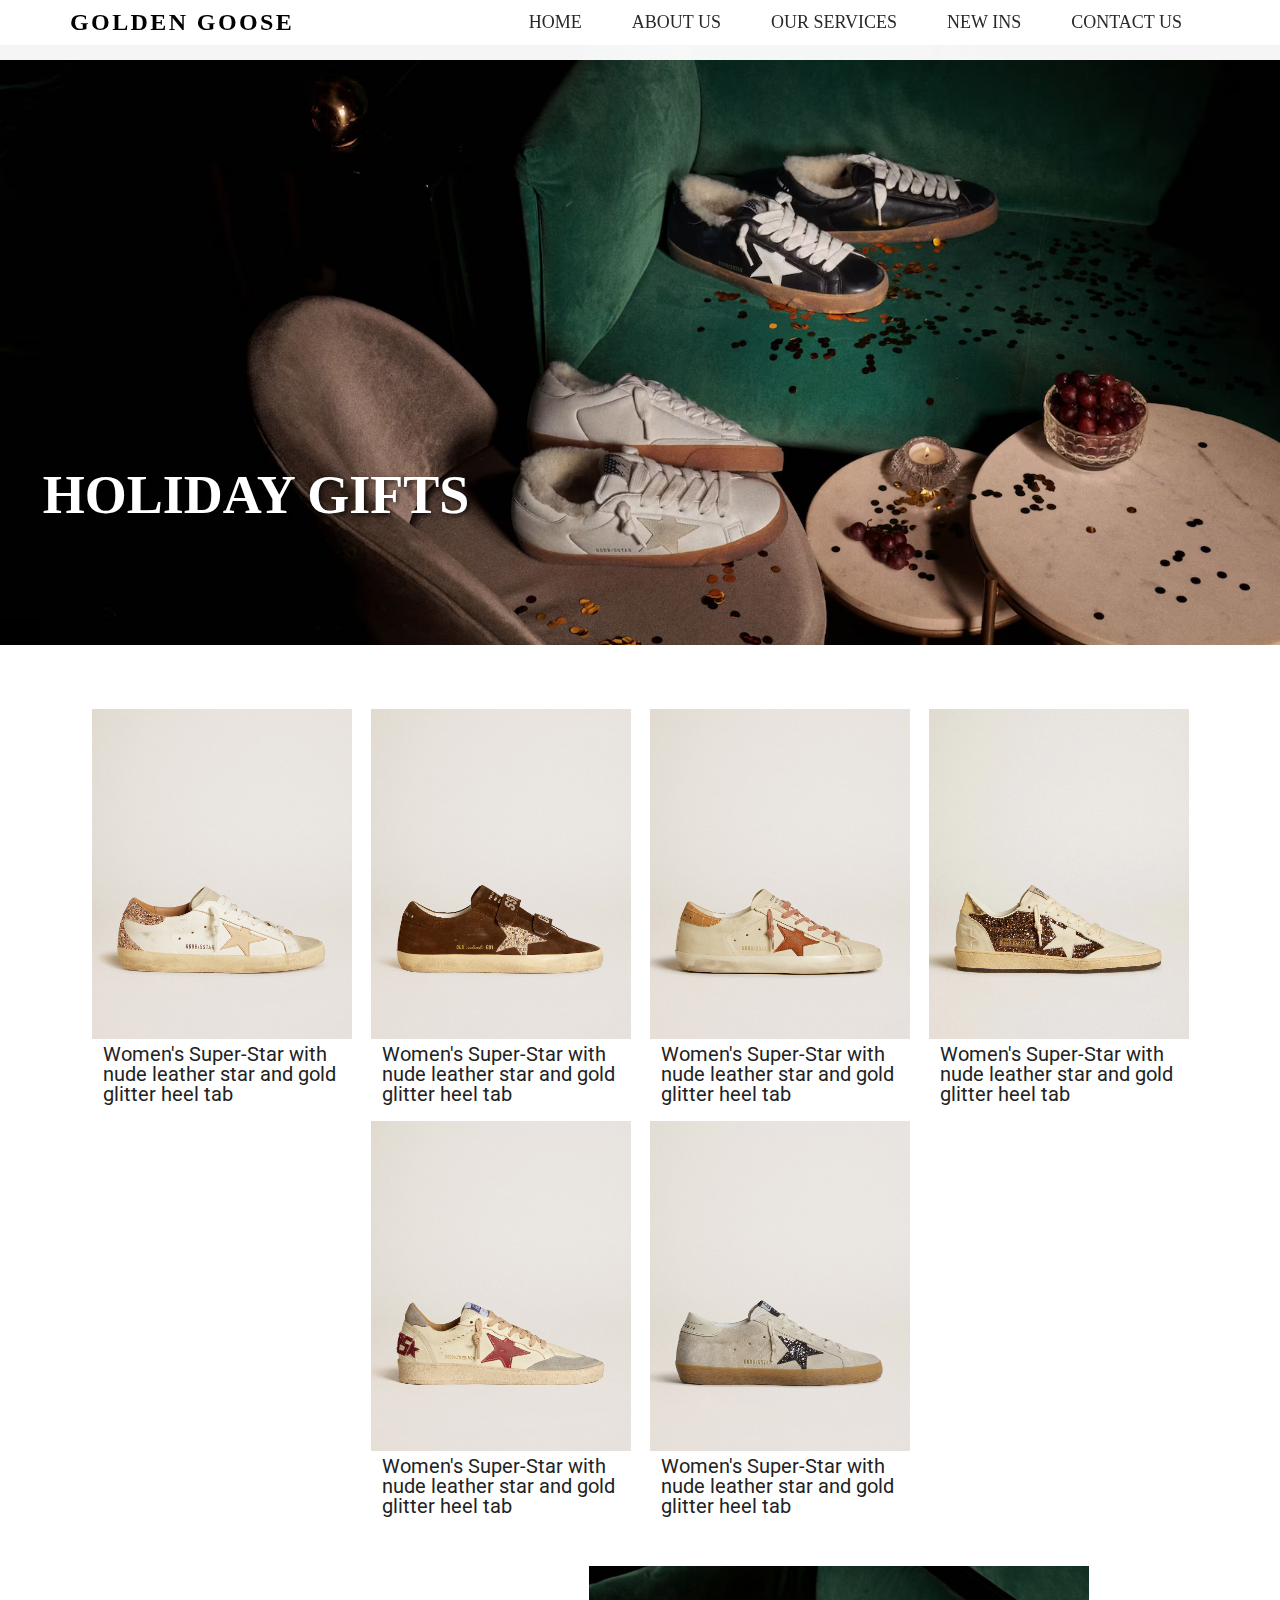
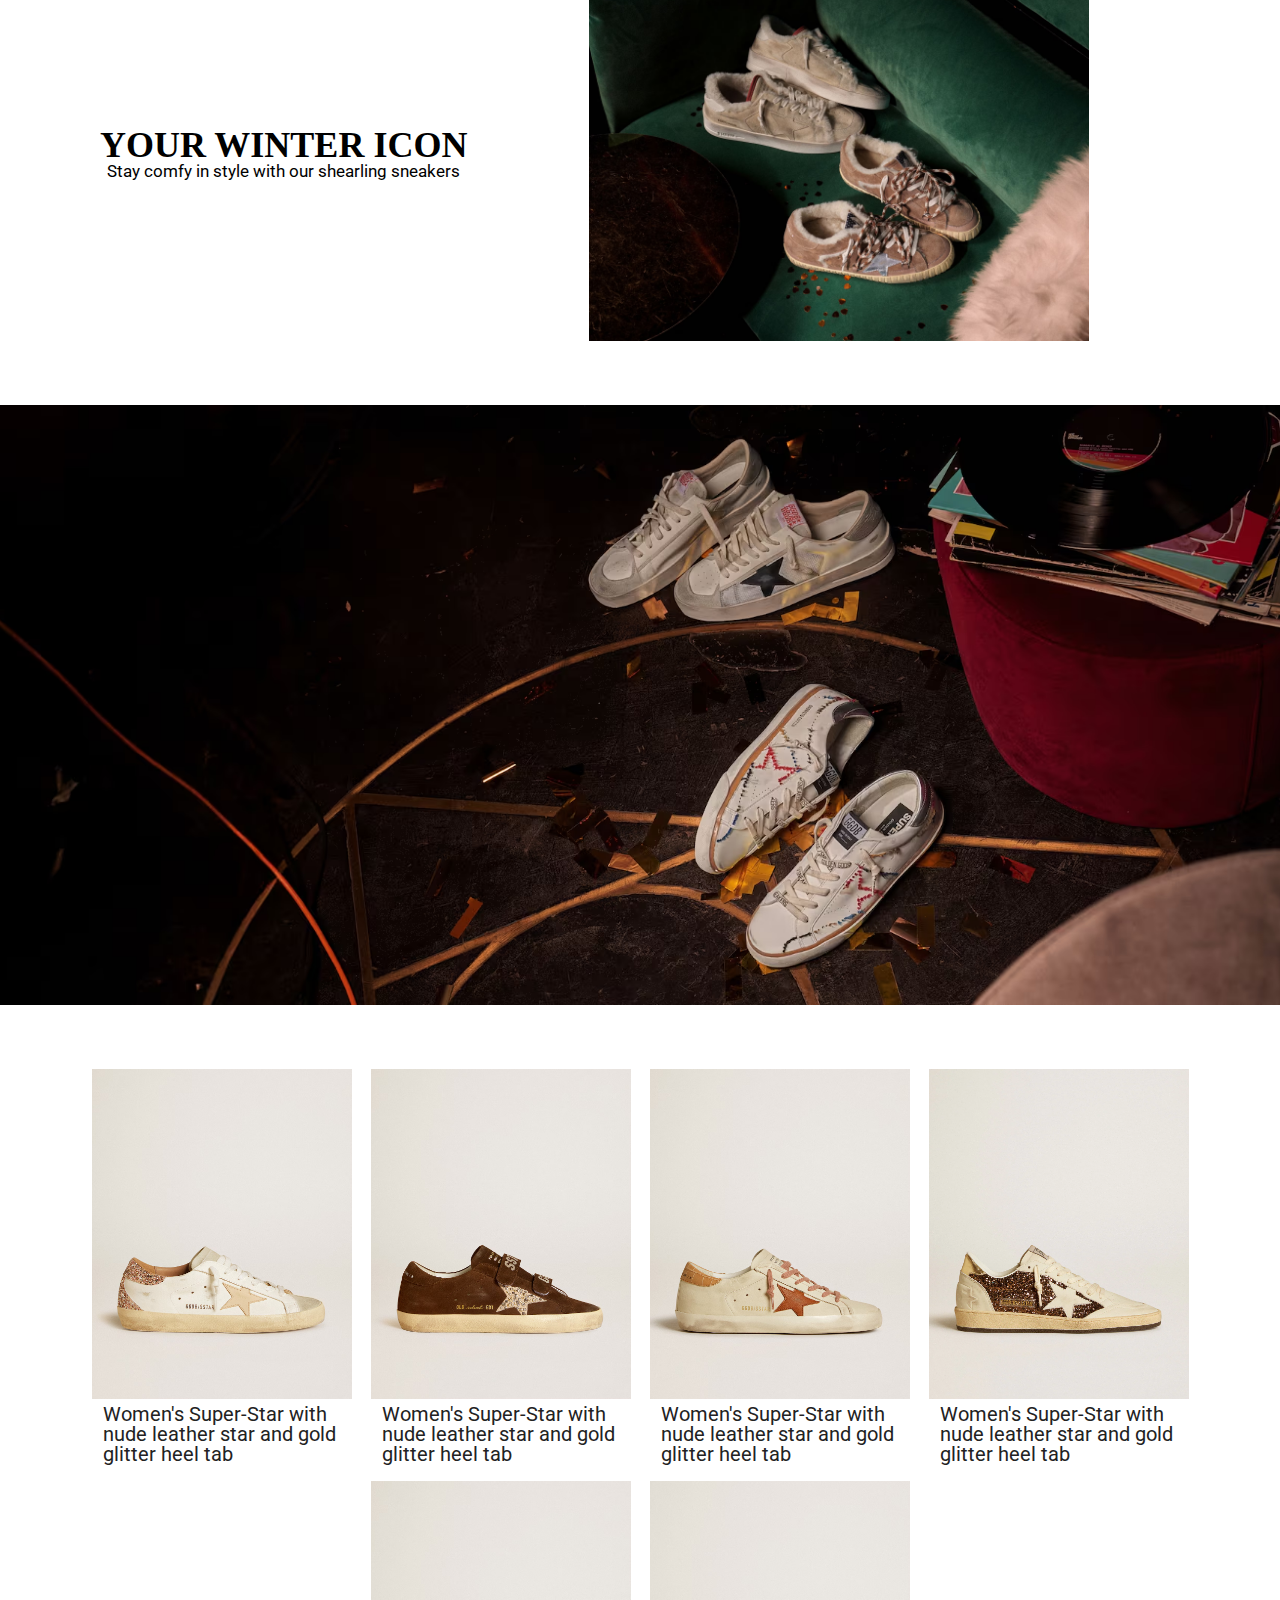
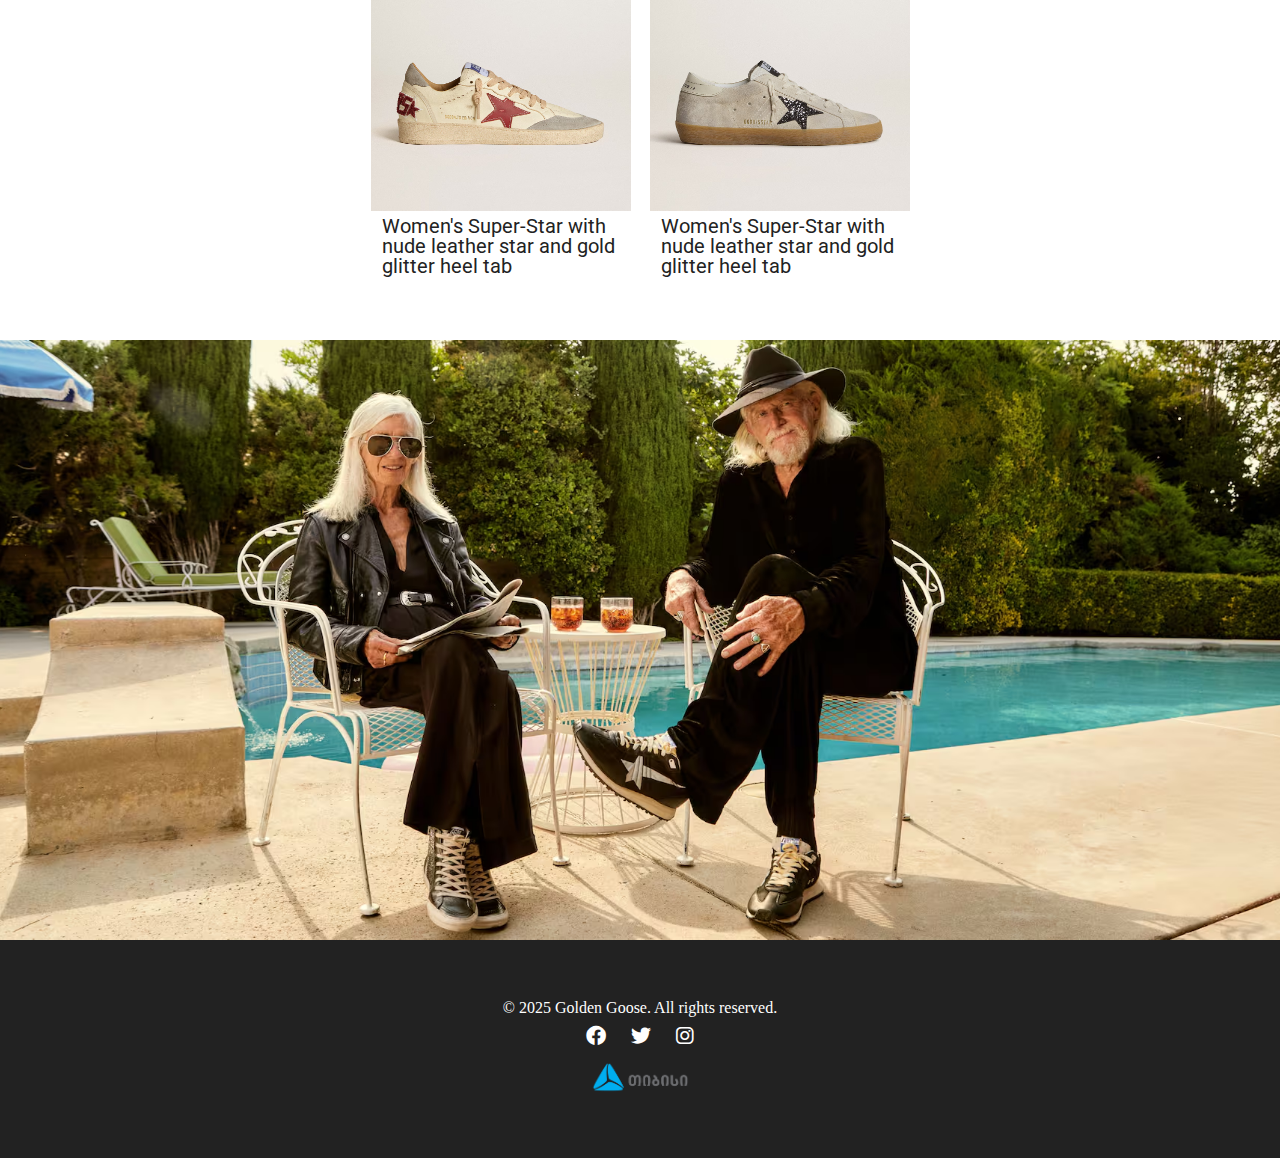
<file: index.html>
<!DOCTYPE html>
<html lang="en">

<head>
    <meta charset="UTF-8">
    <meta name="viewport" content="width=device-width, initial-scale=1.0">
    <link rel="stylesheet" href="styles/reset.css">
    <link rel="stylesheet" href="styles/style.css">
    <link rel="stylesheet" href="styles/media.css">
    <link rel="icon" href="images/pathicon.jpg" type="image/x-icon">
    <link href="https://fonts.googleapis.com/css2?family=Roboto:wght@400;700&display=swap" rel="stylesheet">


    <link href="https://cdnjs.cloudflare.com/ajax/libs/font-awesome/6.0.0-beta3/css/all.min.css" rel="stylesheet">

    <title>Golden Goose: sneakers and clothes for men and women</title>
</head>

<body>
    <header>
        <nav class="navbar">
            <div>
                <a href="index.html" class="index">
                    <p class="company">GOLDEN GOOSE</p>
                </a>
            </div>
            <div class="nav-links">
                <a href="index.html">HOME</a>
                <a href="pages/aboutus.html">ABOUT US</a>
                <a href="pages/services.html">OUR SERVICES</a>
                <a href="pages/newins.html">NEW INS</a>
                <a href="pages/contacts.html">CONTACT US</a>
                <img src="images/burgermenu.webp" class="burgermenu"> 

            </div>
        </nav>
    </header>

    <section>
        <div class="cover">
            <h1 class="cover-text">HOLIDAY GIFTS</h1>
        </div>

        <div class="products">
            <div class="productsall">
                <div>
                    <div class="product">
                        <div class="productphoto">
                            <img class="album" src="images/gg1.avif">
                        </div>
                    </div>
                    <div class=txt>
                        <p class="discription">Women's Super-Star with nude leather star and gold glitter heel tab</p>

                    </div>
                </div>

                <div>
                    <div class="product">
                        <div class="productphoto">
                            <img class="album" src="images/gg2.avif">
                        </div>
                    </div>
                    <div class=txt>
                        <p class="discription">Women's Super-Star with nude leather star and gold glitter heel tab</p>

                    </div>
                </div>

                <div>
                    <div class="product">
                        <div class="productphoto">
                            <img class="album" src="images/gg3.avif">
                        </div>
                    </div>
                    <div class=txt>
                        <p class="discription">Women's Super-Star with nude leather star and gold glitter heel tab</p>

                    </div>
                </div>

                <div>
                    <div class="product">
                        <div class="productphoto">
                            <img class="album" src="images/gg4.webp">
                        </div>
                    </div>
                    <div class=txt>
                        <p class="discription">Women's Super-Star with nude leather star and gold glitter heel tab</p>

                    </div>
                </div>

                <div>
                    <div class="product">
                        <div class="productphoto">
                            <img class="album" src="images/gg5.avif">
                        </div>
                    </div>
                    <div class=txt>
                        <p class="discription">Women's Super-Star with nude leather star and gold glitter heel tab</p>

                    </div>
                </div>

                <div>
                    <div class="product">
                        <div class="productphoto">
                            <img class="album" src="images/gg6.avif">
                        </div>
                    </div>
                    <div class=txt>
                        <p class="discription">Women's Super-Star with nude leather star and gold glitter heel tab</p>
                    </div>
                </div>

            </div>

        </div>




        <div class="box">
            <div class="text">
                <p class="guitar">YOUR WINTER ICON</p>
                <p class="facts">Stay comfy in style with our shearling sneakers</p>
            </div>
            <img class="frankpic" src="images/gg7.avif">
        </div>


        <div class="cover2">
        </div>


        <div class="products">
            <div class="productsall">
                <div>
                    <div class="product">
                        <div class="productphoto">
                            <img class="album" src="images/gg1.avif">
                        </div>
                    </div>
                    <div class=txt>
                        <p class="discription">Women's Super-Star with nude leather star and gold glitter heel tab</p>

                    </div>
                </div>

                <div>
                    <div class="product">
                        <div class="productphoto">
                            <img class="album" src="images/gg2.avif">
                        </div>
                    </div>
                    <div class=txt>
                        <p class="discription">Women's Super-Star with nude leather star and gold glitter heel tab</p>

                    </div>
                </div>

                <div>
                    <div class="product">
                        <div class="productphoto">
                            <img class="album" src="images/gg3.avif">
                        </div>
                    </div>
                    <div class=txt>
                        <p class="discription">Women's Super-Star with nude leather star and gold glitter heel tab</p>

                    </div>
                </div>

                <div>
                    <div class="product">
                        <div class="productphoto">
                            <img class="album" src="images/gg4.webp">
                        </div>
                    </div>
                    <div class=txt>
                        <p class="discription">Women's Super-Star with nude leather star and gold glitter heel tab</p>

                    </div>
                </div>

                <div>
                    <div class="product">
                        <div class="productphoto">
                            <img class="album" src="images/gg5.avif">
                        </div>
                    </div>
                    <div class=txt>
                        <p class="discription">Women's Super-Star with nude leather star and gold glitter heel tab</p>

                    </div>
                </div>

                <div>
                    <div class="product">
                        <div class="productphoto">
                            <img class="album" src="images/gg6.avif">
                        </div>
                    </div>
                    <div class=txt>
                        <p class="discription">Women's Super-Star with nude leather star and gold glitter heel tab</p>
                    </div>
                </div>

            </div>

        </div>

        <div class="cover3">
        </div>

    </section>

    <footer>
        <div class="footer">
            <p>
                © 2025 Golden Goose. All rights reserved.
            </p>
            <div class="social-icons">
                <a href="https://www.facebook.com/goldengoosedeluxebrand/?locale=ka_GE" target="_blank"
                    aria-label="Facebook">
                    <i class="fab fa-facebook"></i>
                </a>
                <a href="#" target="_blank" aria-label="Twitter">
                    <i class="fab fa-twitter"></i>
                </a>
                <a href="https://www.instagram.com/goldengoose/" target="_blank" aria-label="Instagram">
                    <i class="fab fa-instagram"></i>
                </a>
            </div>
            <div class="logo">
                <a href="https://www.tbceducation.ge/" target="_blank" aria-label="TBC Bank">
                    <img src="images/tbc-logo.png" TBC Logo" style="width: 100px; height: auto;">
                </a>
            </div>
        </div>
    </footer>


</body>

</html>
</file>
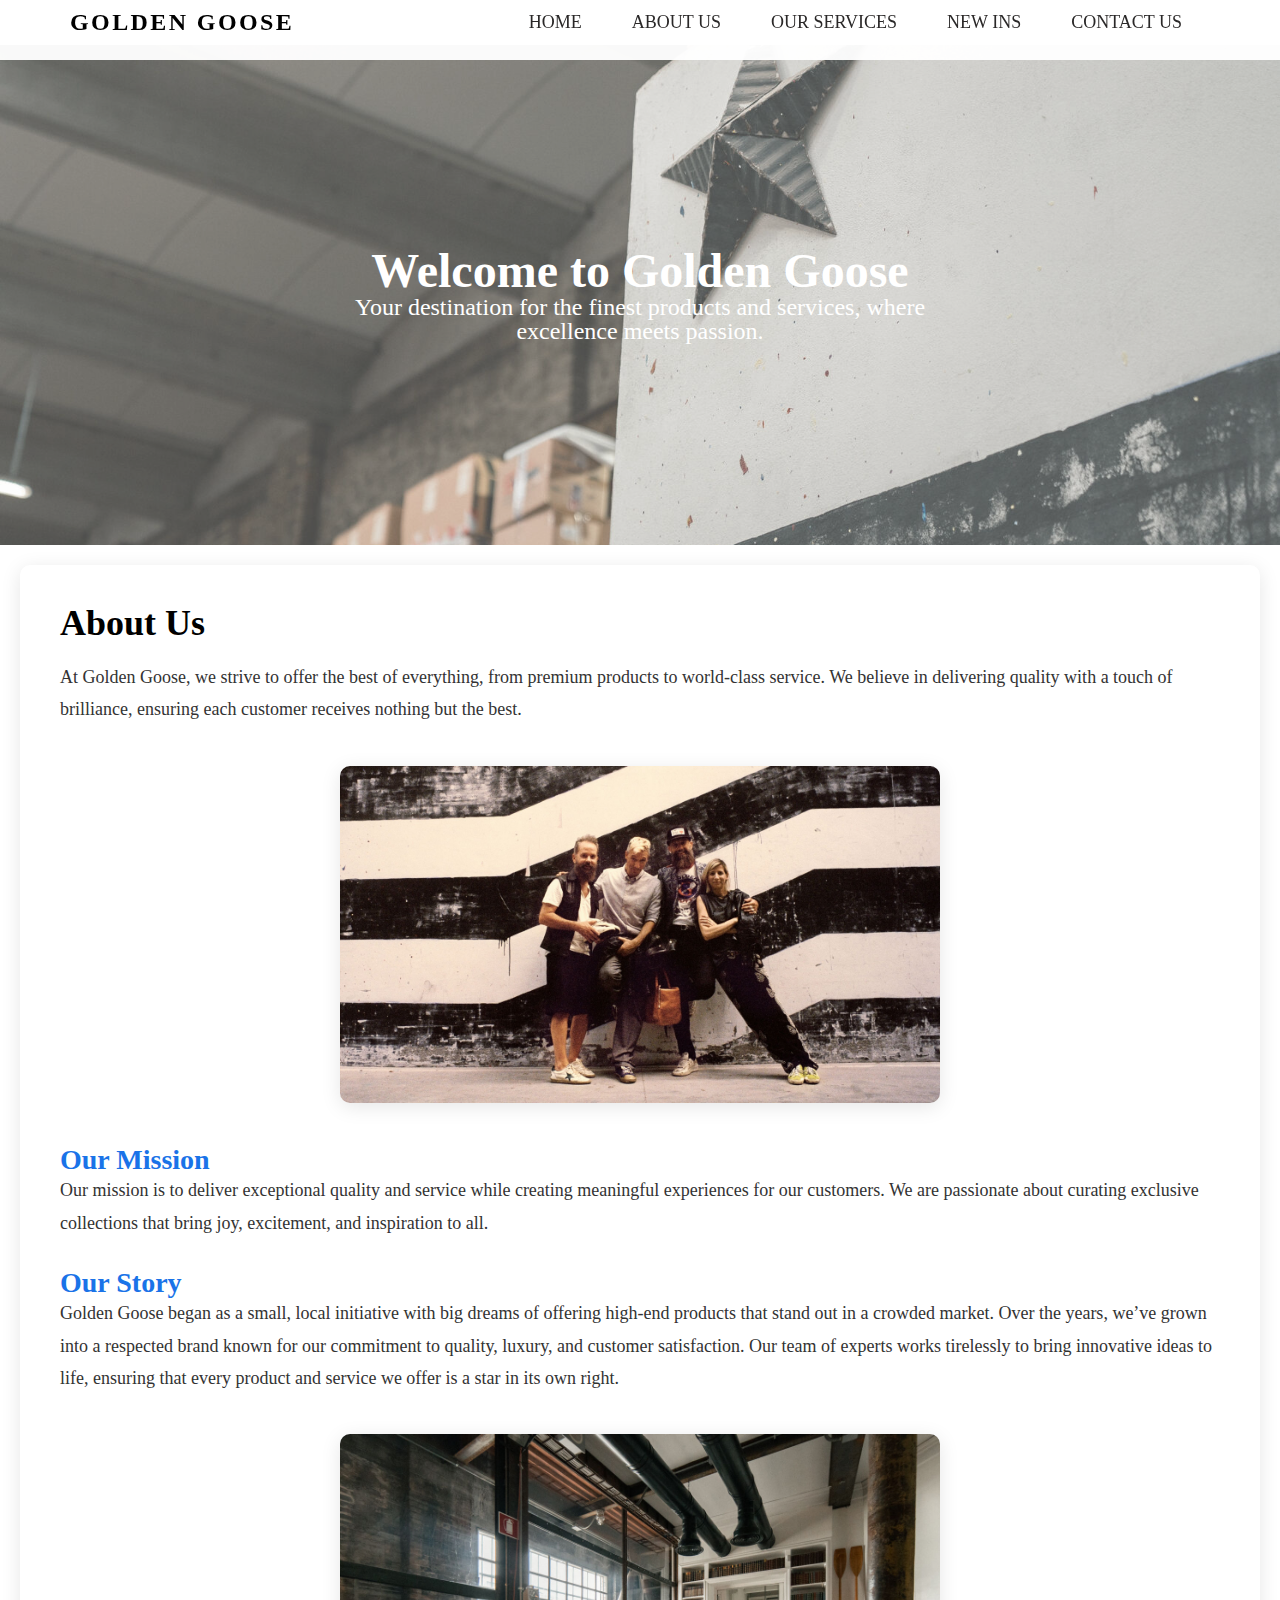
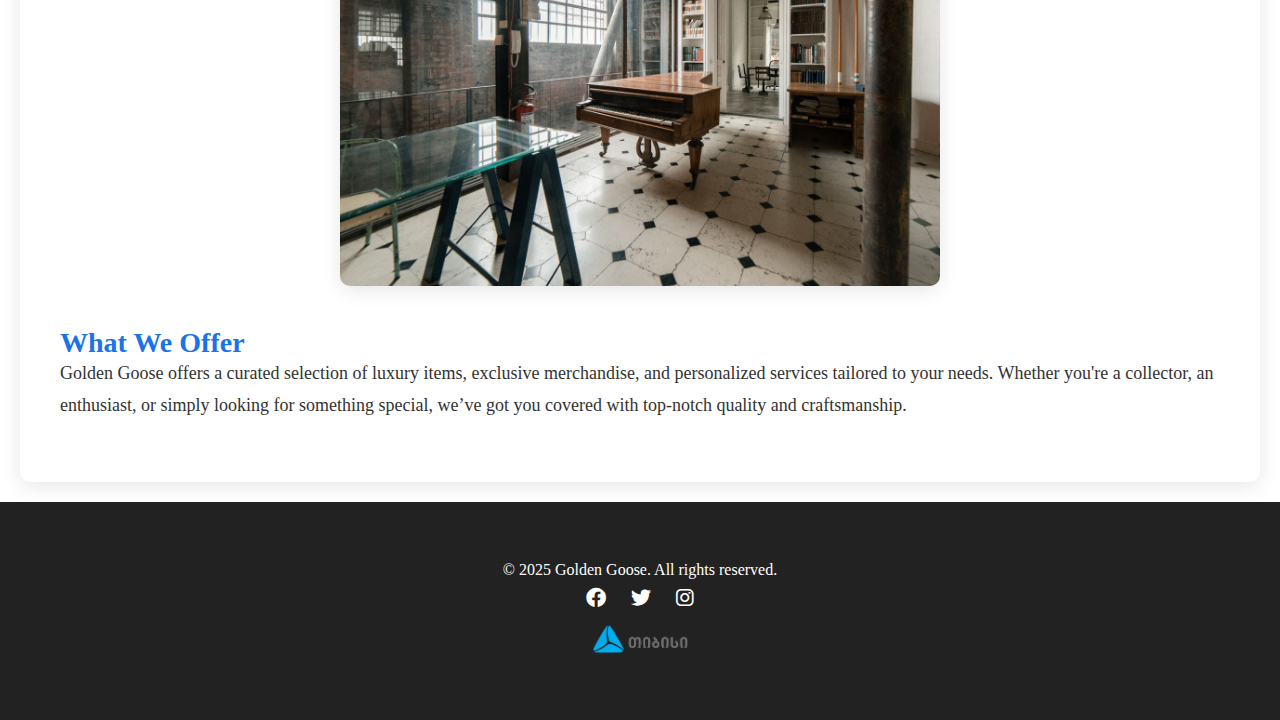
<file: pages/aboutus.html>
<!DOCTYPE html>
<html lang="en">
<head>
    <meta charset="UTF-8">
    <meta name="viewport" content="width=device-width, initial-scale=1.0">
    <link rel="stylesheet" href="../styles/reset.css">
    <link rel="stylesheet" href="../styles/aboutus.css">
    <link rel="icon" href="../images/pathicon.jpg" type="image/x-icon">
    <link href="https://cdnjs.cloudflare.com/ajax/libs/font-awesome/6.0.0-beta3/css/all.min.css" rel="stylesheet">

    <title>Golden Goose: sneakers and clothes for men and women</title>
</head>
<body>
    <header>
        <nav class="navbar">
            <div>
                <a href="../index.html" class="index">
                    <p class="company">GOLDEN GOOSE</p>
                </a>
                
            </div>
            <div class="nav-links">
                <a href="../index.html">HOME</a>
                <a href="aboutus.html">ABOUT US</a>
                <a href="../pages/services.html">OUR SERVICES</a>
                <a href="../pages/newins.html">NEW INS</a>
                <a href="../pages/contacts.html">CONTACT US</a>
                <img src="../images/burgermenu.webp" class="burgermenu"> 
            </div>
        </nav>
    </header>

    <section class="hero-section">
        <img src="../images/aboutus.jpg" alt="Golden Goose Team" class="hero-image"> 
        <div class="hero-text">
            <h1>Welcome to Golden Goose</h1> 
            <p>Your destination for the finest products and services, where excellence meets passion.</p>
        </div>
    </section>

    <section class="about-section">
        <div class="about-content">
            <h2>About Us</h2>
            <p>At Golden Goose, we strive to offer the best of everything, from premium products to world-class service. We believe in delivering quality with a touch of brilliance, ensuring each customer receives nothing but the best.</p>

            <div class="about-image">
                <img src="../images/team.jpg" alt="Our Team"> 
            </div>

            <h3>Our Mission</h3>
            <p>Our mission is to deliver exceptional quality and service while creating meaningful experiences for our customers. We are passionate about curating exclusive collections that bring joy, excitement, and inspiration to all.</p>

            <h3>Our Story</h3>
            <p>Golden Goose began as a small, local initiative with big dreams of offering high-end products that stand out in a crowded market. Over the years, we’ve grown into a respected brand known for our commitment to quality, luxury, and customer satisfaction. Our team of experts works tirelessly to bring innovative ideas to life, ensuring that every product and service we offer is a star in its own right.</p>

            <div class="about-image">
                <img src="../images/story.jpg" alt="Golden Goose Launch Event"> 
            </div>

            <h3>What We Offer</h3>
            <p>Golden Goose offers a curated selection of luxury items, exclusive merchandise, and personalized services tailored to your needs. Whether you're a collector, an enthusiast, or simply looking for something special, we’ve got you covered with top-notch quality and craftsmanship.</p>
        </div>
    </section>

    <footer>
        <div class="footer">
            <p>
                © 2025 Golden Goose. All rights reserved.
            </p>
            <div class="social-icons">
                <a href="https://www.facebook.com/goldengoosedeluxebrand/?locale=ka_GE" target="_blank" aria-label="Facebook">
                    <i class="fab fa-facebook"></i>
                </a>
                <a href="#" target="_blank" aria-label="Twitter">
                    <i class="fab fa-twitter"></i>
                </a>
                <a href="https://www.instagram.com/goldengoose/" target="_blank" aria-label="Instagram">
                    <i class="fab fa-instagram"></i>
                </a>
            </div>
            <div class="logo">
                <a href="https://www.tbceducation.ge/" target="_blank" aria-label="TBC Bank">
                    <img src="../images/tbc-logo.png"TBC Logo style="width: 100px; height: auto;">
                </a>
            </div>
        </div>

    </footer>
</body>
</html>
</file>
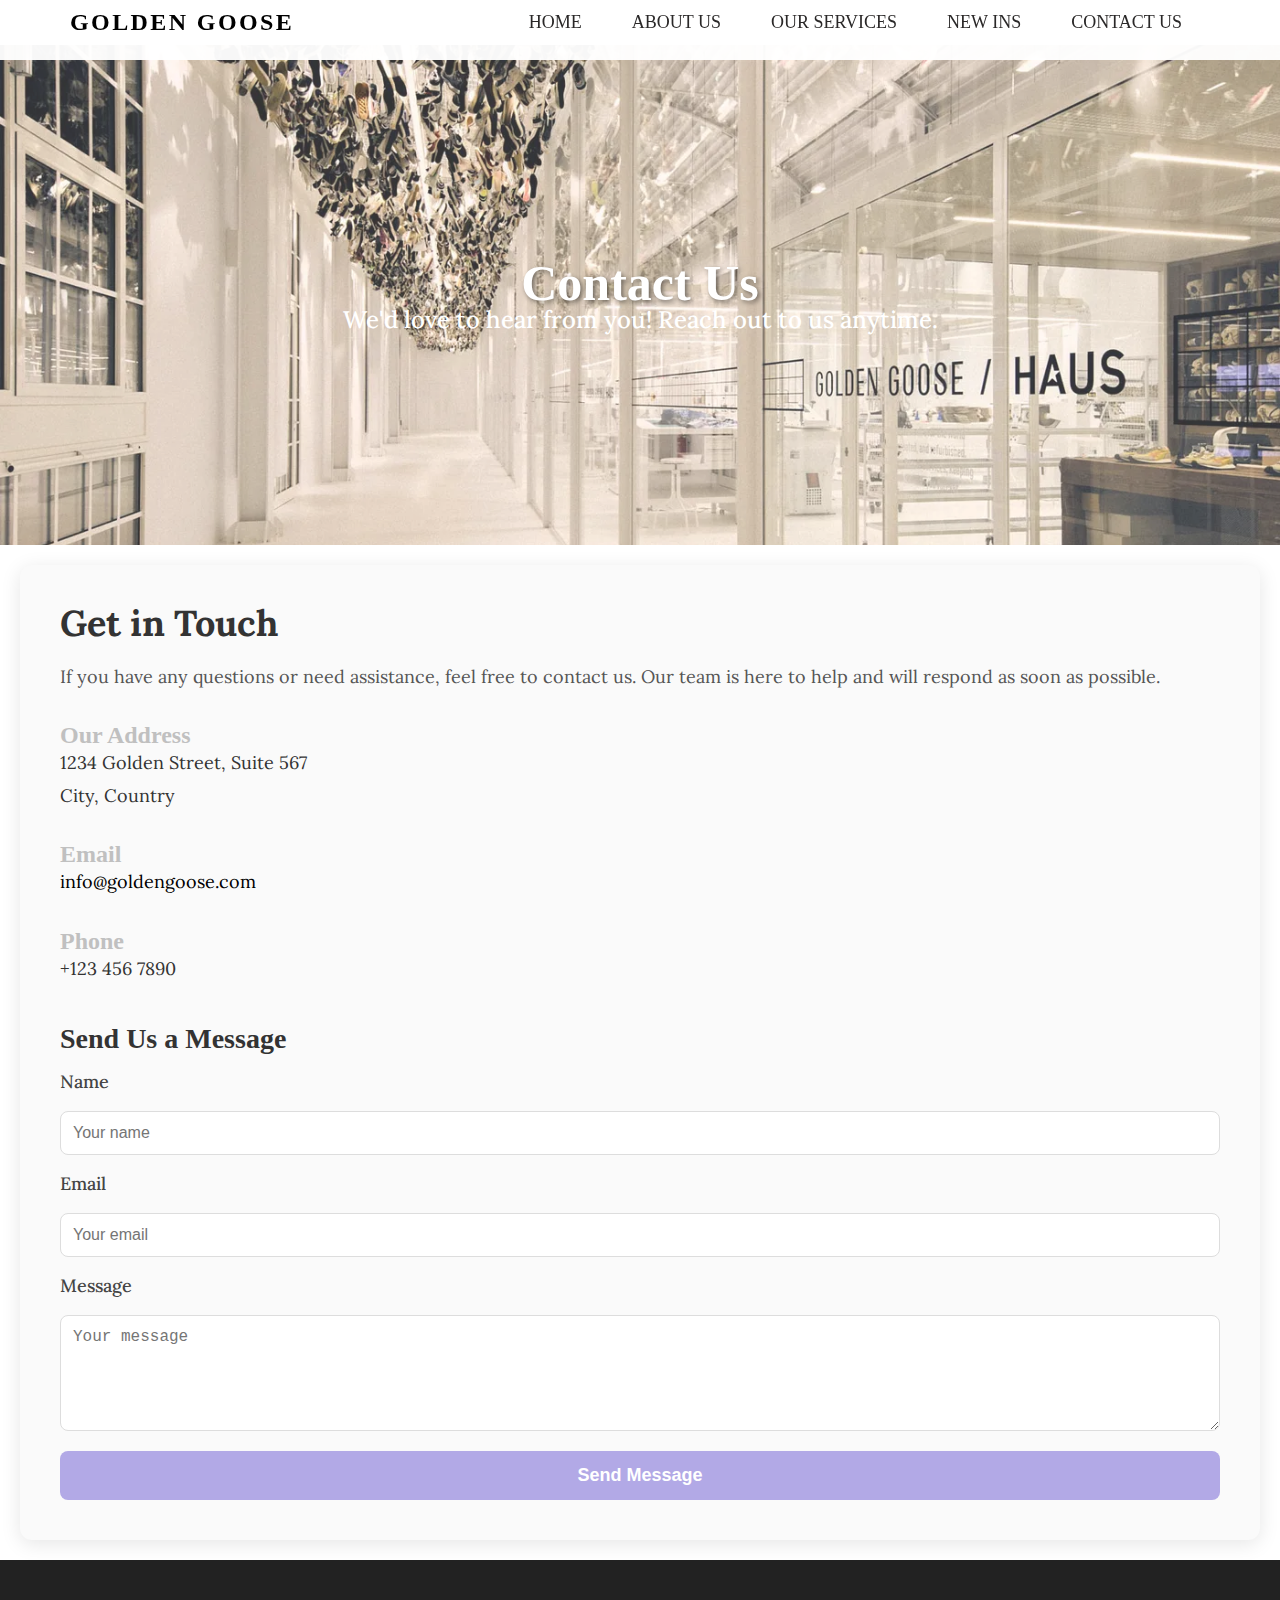
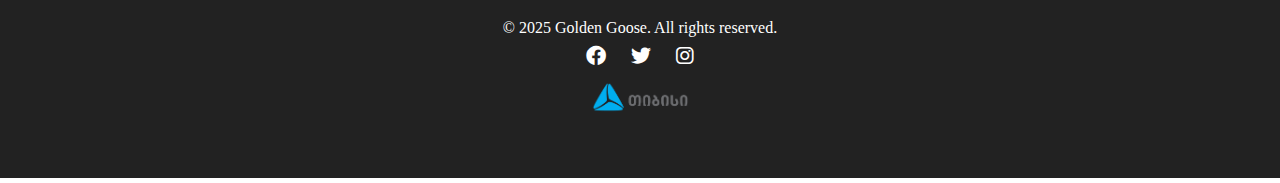
<file: pages/contacts.html>
<!DOCTYPE html>
<html lang="en">
<head>
    <meta charset="UTF-8">
    <meta name="viewport" content="width=device-width, initial-scale=1.0">
    <link rel="stylesheet" href="../styles/reset.css">
    <link rel="stylesheet" href="../styles/contacts.css">
    <link rel="icon" href="../images/pathicon.jpg" type="image/x-icon">
    <link href="https://fonts.googleapis.com/css2?family=Lora:wght@400;700&display=swap" rel="stylesheet">

    <link href="https://cdnjs.cloudflare.com/ajax/libs/font-awesome/6.0.0-beta3/css/all.min.css" rel="stylesheet">

    <title>Golden Goose: sneakers and clothes for men and women</title>
</head>
<body>
    <header>
        <nav class="navbar">
            <div>
                <a href="../index.html" class="index">
                    <p class="company">GOLDEN GOOSE</p>
                </a>
            </div>
            <div class="nav-links">
                <a href="../index.html">HOME</a>
                <a href="aboutus.html">ABOUT US</a>
                <a href="services.html">OUR SERVICES</a>
                <a href="../pages/newins.html">NEW INS</a>
                <a href="contacts.html">CONTACT US</a>
                <img src="../images/burgermenu.webp" class="burgermenu"> 
            </div>
        </nav>
    </header>

    <section class="hero-section">
        <img src="../images/house.webp" alt="Contact Us" class="hero-image">
        <div class="hero-text">
            <h1>Contact Us</h1>
            <p>We'd love to hear from you! Reach out to us anytime.</p>
        </div>
    </section>

    <section class="contact-section">
        <div class="contact-content">
            <h2>Get in Touch</h2>
            <p>If you have any questions or need assistance, feel free to contact us. Our team is here to help and will respond as soon as possible.</p>

            <div class="contact-info">
                <h3>Our Address</h3>
                <p>1234 Golden Street, Suite 567<br>City, Country</p>

                <h3>Email</h3>
                <p><a href="mailto:info@goldengoose.com">info@goldengoose.com</a></p>

                <h3>Phone</h3>
                <p>+123 456 7890</p>
            </div>

            <div class="contact-form">
                <h3>Send Us a Message</h3>
                <form method="post">
                    <label for="name">Name</label>
                    <input type="text" id="name" name="name" placeholder="Your name" required>

                    <label for="email">Email</label>
                    <input type="email" id="email" name="email" placeholder="Your email" required>

                    <label for="message">Message</label>
                    <textarea id="message" name="message" rows="5" placeholder="Your message" required></textarea>

                    <button type="submit">Send Message</button>
                </form>
            </div>
        </div>
    </section>

    <footer>
        <div class="footer">
            <p>
                © 2025 Golden Goose. All rights reserved.
            </p>
            <div class="social-icons">
                <a href="https://www.facebook.com/goldengoosedeluxebrand/?locale=ka_GE" target="_blank" aria-label="Facebook">
                    <i class="fab fa-facebook"></i>
                </a>
                <a href="#" target="_blank" aria-label="Twitter">
                    <i class="fab fa-twitter"></i>
                </a>
                <a href="https://www.instagram.com/goldengoose/" target="_blank" aria-label="Instagram">
                    <i class="fab fa-instagram"></i>
                </a>
            </div>
            <div class="logo">
                <a href="https://www.tbceducation.ge/" target="_blank" aria-label="TBC Bank">
                    <img src="../images/tbc-logo.png"TBC Logo style="width: 100px; height: auto;">
                </a>
            </div>
        </div>
    </footer>
</body>
</html>
</file>
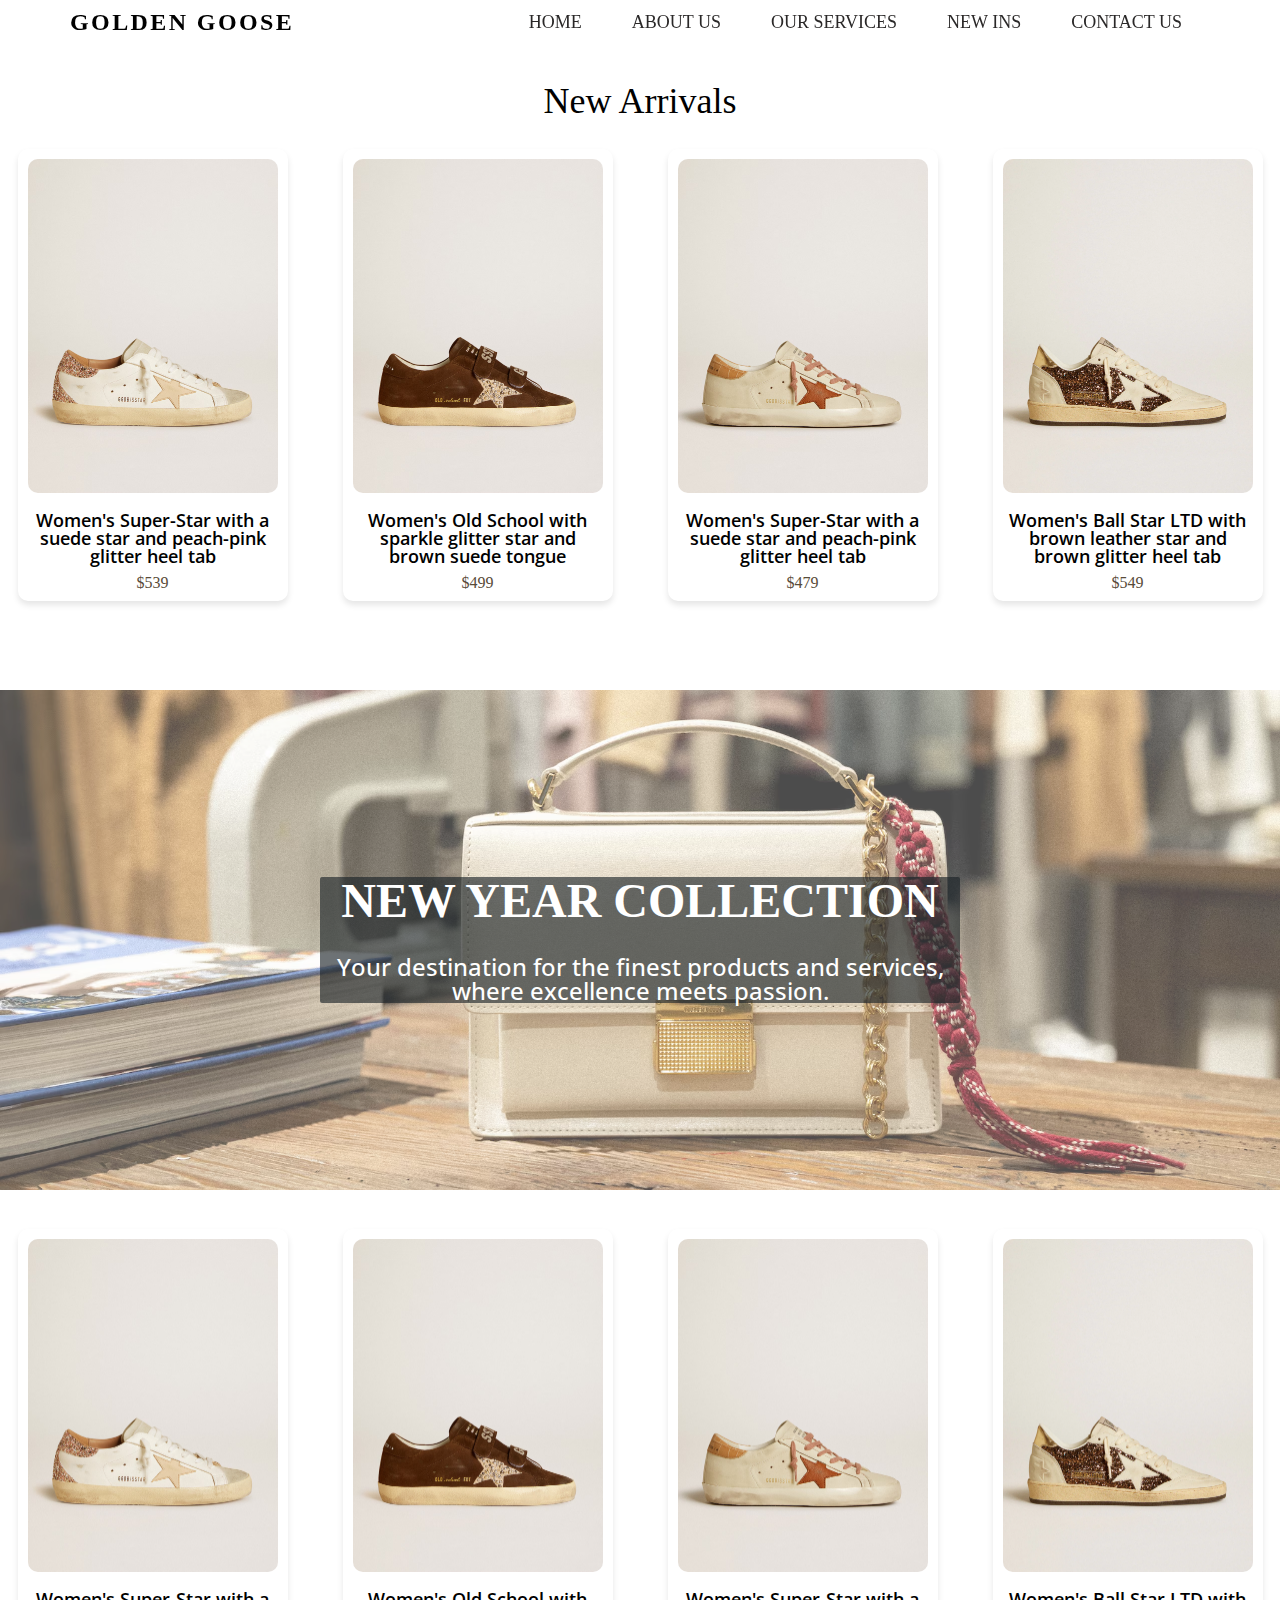
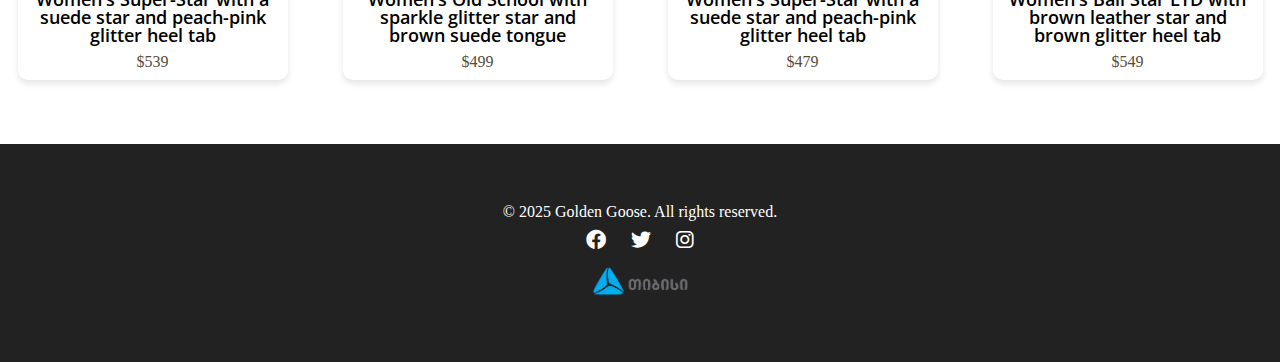
<file: pages/newins.html>
<!DOCTYPE html>
<html lang="en">
<head>
    <meta charset="UTF-8">
    <meta name="viewport" content="width=device-width, initial-scale=1.0">
    <link rel="stylesheet" href="../styles/reset.css">
    <link rel="stylesheet" href="../styles/newins.css"> 
    <link rel="icon" href="../images/pathicon.jpg" type="image/x-icon">
    <link href="https://fonts.googleapis.com/css2?family=Open+Sans:wght@400;600&display=swap" rel="stylesheet">

    <link href="https://cdnjs.cloudflare.com/ajax/libs/font-awesome/6.0.0-beta3/css/all.min.css" rel="stylesheet">

    <title>Golden Goose: sneakers and clothes for men and women</title>
</head>
<body>
    <header>
        <nav class="navbar">
            <div>
                <a href="../index.html" class="index">
                    <p class="company">GOLDEN GOOSE</p>
                </a>
                
            </div>
            <div class="nav-links">
                <a href="../index.html">HOME</a>
                <a href="../pages/aboutus.html">ABOUT US</a>
                <a href="services.html">OUR SERVICES</a>
                <a href="newins.html">NEW INS</a>
                <a href="../pages/contacts.html">CONTACT US</a>
                <img src="../images/burgermenu.webp" class="burgermenu"> 
            </div>
        </nav>
    </header>

    <main>
        <section class="new-items">
            <h1>New Arrivals</h1>
            <div class="productsall">
                <div class="product">
                    
                        <div class="productphoto">
                            <img class="album" src="../images/gg1.avif" alt="Alhambra GUITARRA 1 C HT">
                        </div>
                    
                    <div class="txt">
                        <p class="description">Women's Super-Star with a suede star and peach-pink glitter heel tab</p>
                        <p class="price">$539</p>
                    </div>
                </div>

                
                <div class="product">
                    
                        <div class="productphoto">
                            <img class="album" src="../images/gg2.avif" alt="Alhambra GUITARRA 1 C HT">
                        </div>
                    
                    <div class="txt">
                        <p class="description">Women's Old School with sparkle glitter star and brown suede tongue
                        </p>
                        <p class="price">$499</p>
                    </div>
                </div>

            
                <div class="product">
                    
                        <div class="productphoto">
                            <img class="album" src="../images/gg3.avif" alt="Alhambra GUITARRA 1 C HT">
                        </div>
                    
                    <div class="txt">
                        <p class="description">Women's Super-Star with a suede star and peach-pink glitter heel tab</p>
                        <p class="price">$479</p>
                    </div>
                </div>

                
                <div class="product">
                    
                        <div class="productphoto">
                            <img class="album" src="../images/gg4.webp" alt="Alhambra GUITARRA 1 C HT">
                        </div>
                    
                    <div class="txt">
                        <p class="description">Women's Ball Star LTD with brown leather star and brown glitter heel tab</p>
                        <p class="price">$549</p>
                    </div>
                </div>
            </div>
        </section>
    </main>




    <section class="hero-section">
        <img src="../images/cover3.avif" alt="Golden Goose Team" class="hero-image"> 
        <div class="hero-text">
            <h1>NEW YEAR
                COLLECTION</h1> 
            <p>Your destination for the finest products and services, where excellence meets passion.</p>
        </div>
    </section>
    <main>
        <section class="new-items">
            <div class="productsall">
                <div class="product">
                    
                        <div class="productphoto">
                            <img class="album" src="../images/gg1.avif" alt="Alhambra GUITARRA 1 C HT">
                        </div>
                    
                    <div class="txt">
                        <p class="description">Women's Super-Star with a suede star and peach-pink glitter heel tab</p>
                        <p class="price">$539</p>
                    </div>
                </div>

                
                <div class="product">
                    
                        <div class="productphoto">
                            <img class="album" src="../images/gg2.avif" alt="Alhambra GUITARRA 1 C HT">
                        </div>
                    
                    <div class="txt">
                        <p class="description">Women's Old School with sparkle glitter star and brown suede tongue
                        </p>
                        <p class="price">$499</p>
                    </div>
                </div>

            
                <div class="product">
                    
                        <div class="productphoto">
                            <img class="album" src="../images/gg3.avif" alt="Alhambra GUITARRA 1 C HT">
                        </div>
                    
                    <div class="txt">
                        <p class="description">Women's Super-Star with a suede star and peach-pink glitter heel tab</p>
                        <p class="price">$479</p>
                    </div>
                </div>

                
                <div class="product">
                    
                        <div class="productphoto">
                            <img class="album" src="../images/gg4.webp" alt="Alhambra GUITARRA 1 C HT">
                        </div>
                    
                    <div class="txt">
                        <p class="description">Women's Ball Star LTD with brown leather star and brown glitter heel tab</p>
                        <p class="price">$549</p>
                    </div>
                </div>
            </div>
        </section>
    </main>

    <footer>
        <div class="footer">
            <p>
                © 2025 Golden Goose. All rights reserved.
            </p>
            <div class="social-icons">
                <a href="https://www.facebook.com/goldengoosedeluxebrand/?locale=ka_GE" target="_blank" aria-label="Facebook">
                    <i class="fab fa-facebook"></i>
                </a>
                <a href="#" target="_blank" aria-label="Twitter">
                    <i class="fab fa-twitter"></i>
                </a>
                <a href="https://www.instagram.com/goldengoose/" target="_blank" aria-label="Instagram">
                    <i class="fab fa-instagram"></i>
                </a>
            </div>
            <div class="logo">
                <a href="https://www.tbceducation.ge/" target="_blank" aria-label="TBC Bank">
                    <img src="../images/tbc-logo.png"TBC Logo style="width: 100px; height: auto;">
                </a>
            </div>
        </div>
    </footer>
</body>
</html>
</file>
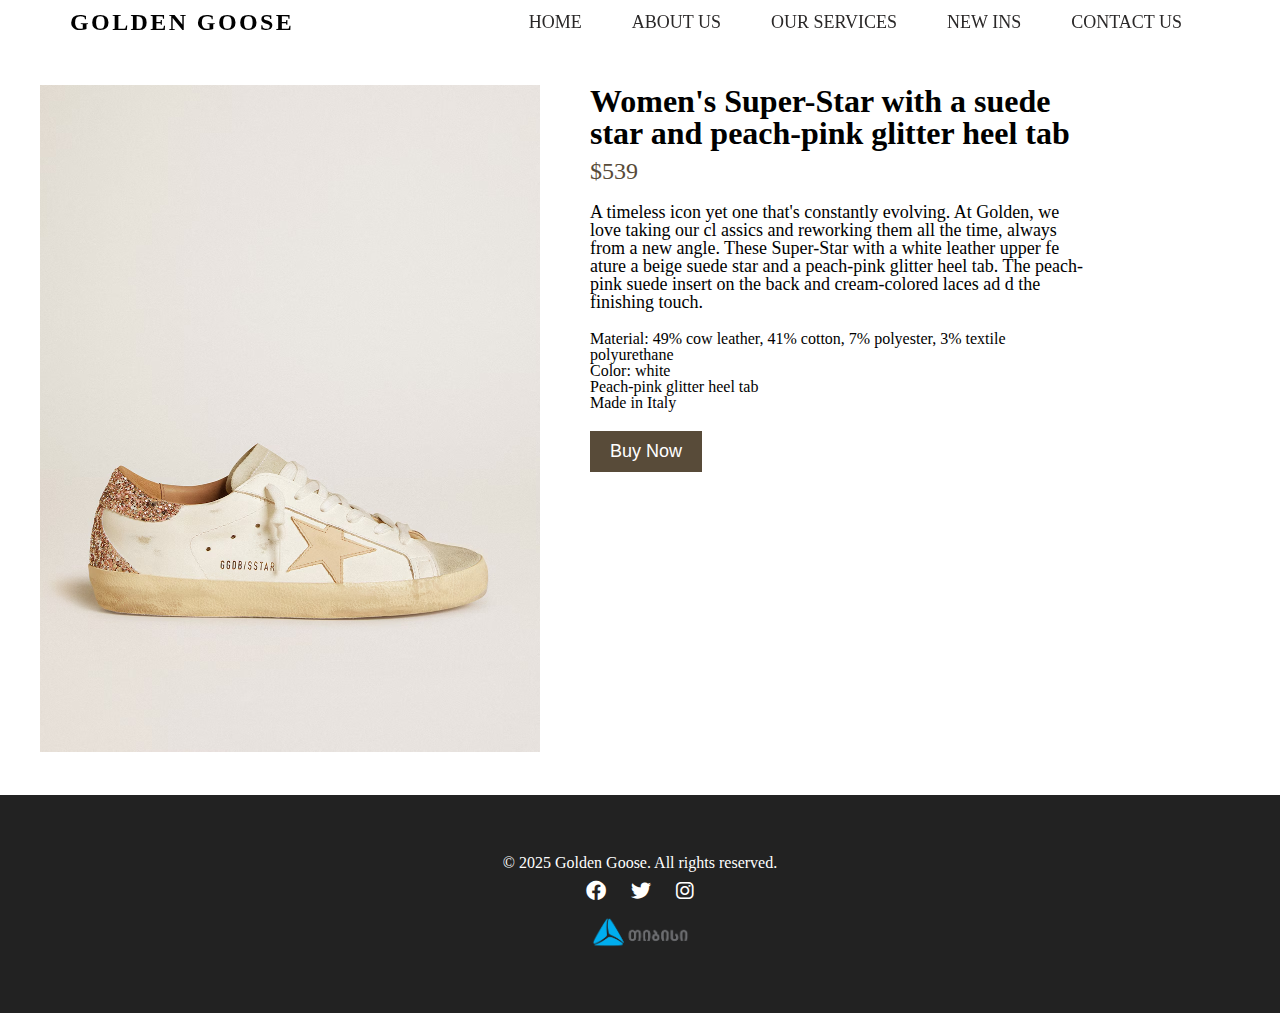
<file: pages/product.html>
<!DOCTYPE html>
<html lang="en">
<head>
    <meta charset="UTF-8">
    <meta name="viewport" content="width=device-width, initial-scale=1.0">
    <link rel="stylesheet" href="../styles/reset.css">
    <link rel="stylesheet" href="../styles/product.css">
    <link rel="icon" href="../images/pathicon.jpg" type="image/x-icon">
    <link href="https://cdnjs.cloudflare.com/ajax/libs/font-awesome/6.0.0-beta3/css/all.min.css" rel="stylesheet">

    <title>Golden Goose: sneakers and clothes for men and women<</title>
</head>
<body>
    <header>
        <nav class="navbar">
            <div>
                <a href="../index.html" class="index">
                    <p class="company">GOLDEN GOOSE</p>
                </a>

            </div>
            <div class="nav-links">
                <a href="../index.html">HOME</a>
                <a href="../pages/aboutus.html">ABOUT US</a>
                <a href="../pages/services.html">OUR SERVICES</a>
                <a href="../pages/newins.html">NEW INS</a>
                <a href="../pages/contacts.html">CONTACT US</a>
                <img src="../images/burgermenu.webp" class="burgermenu"> 
            </div>
        </nav>
    </header>

    <main>
        <div class="product-details">
            <div class="productphoto">
                
                <img class="album" src="../images/gg1.avif" alt="Alhambra GUITARRA 1 C HT">
                
            </div>
            <div class="details-container">
                <h1>Women's Super-Star with a suede star and peach-pink glitter heel tab
                </h1>
                <p class="price">$539</p>
                <p class="description">
                    A timeless icon yet one that's constantly evolving. At Golden, we love taking our cl
                    assics and reworking them all the time, always from a new angle. These Super-Star with a white leather upper fe
                    ature a beige suede star and a peach-pink glitter heel tab. The peach-pink suede insert on the back and cream-colored laces ad
                    d the finishing touch.
                </p>
                <ul class="features">
                    <li>Material: 49% cow leather, 41% cotton, 7% polyester, 3% textile polyurethane</li>
                    <li>Color: white</li>
                    <li>Peach-pink glitter heel tab</li>
                    <li>Made in Italy</li>
                </ul>
                <button class="buy-now">Buy Now</button>
            </div>
        </div>
    </main>

    <footer>
        <div class="footer">
            <p>
                © 2025 Golden Goose. All rights reserved.
            </p>
            <div class="social-icons">
                <a href="https://www.facebook.com/goldengoosedeluxebrand/?locale=ka_GE" target="_blank" aria-label="Facebook">
                    <i class="fab fa-facebook"></i>
                </a>
                <a href="#" target="_blank" aria-label="Twitter">
                    <i class="fab fa-twitter"></i>
                </a>
                <a href="https://www.instagram.com/goldengoose/" target="_blank" aria-label="Instagram">
                    <i class="fab fa-instagram"></i>
                </a>
            </div>
            <div class="logo">
                <a href="https://www.tbceducation.ge/" target="_blank" aria-label="TBC Bank">
                    <img src="../images/tbc-logo.png"TBC Logo style="width: 100px; height: auto;">
                </a>
            </div>
        </div>

    </footer>
</body>
</html>
</file>
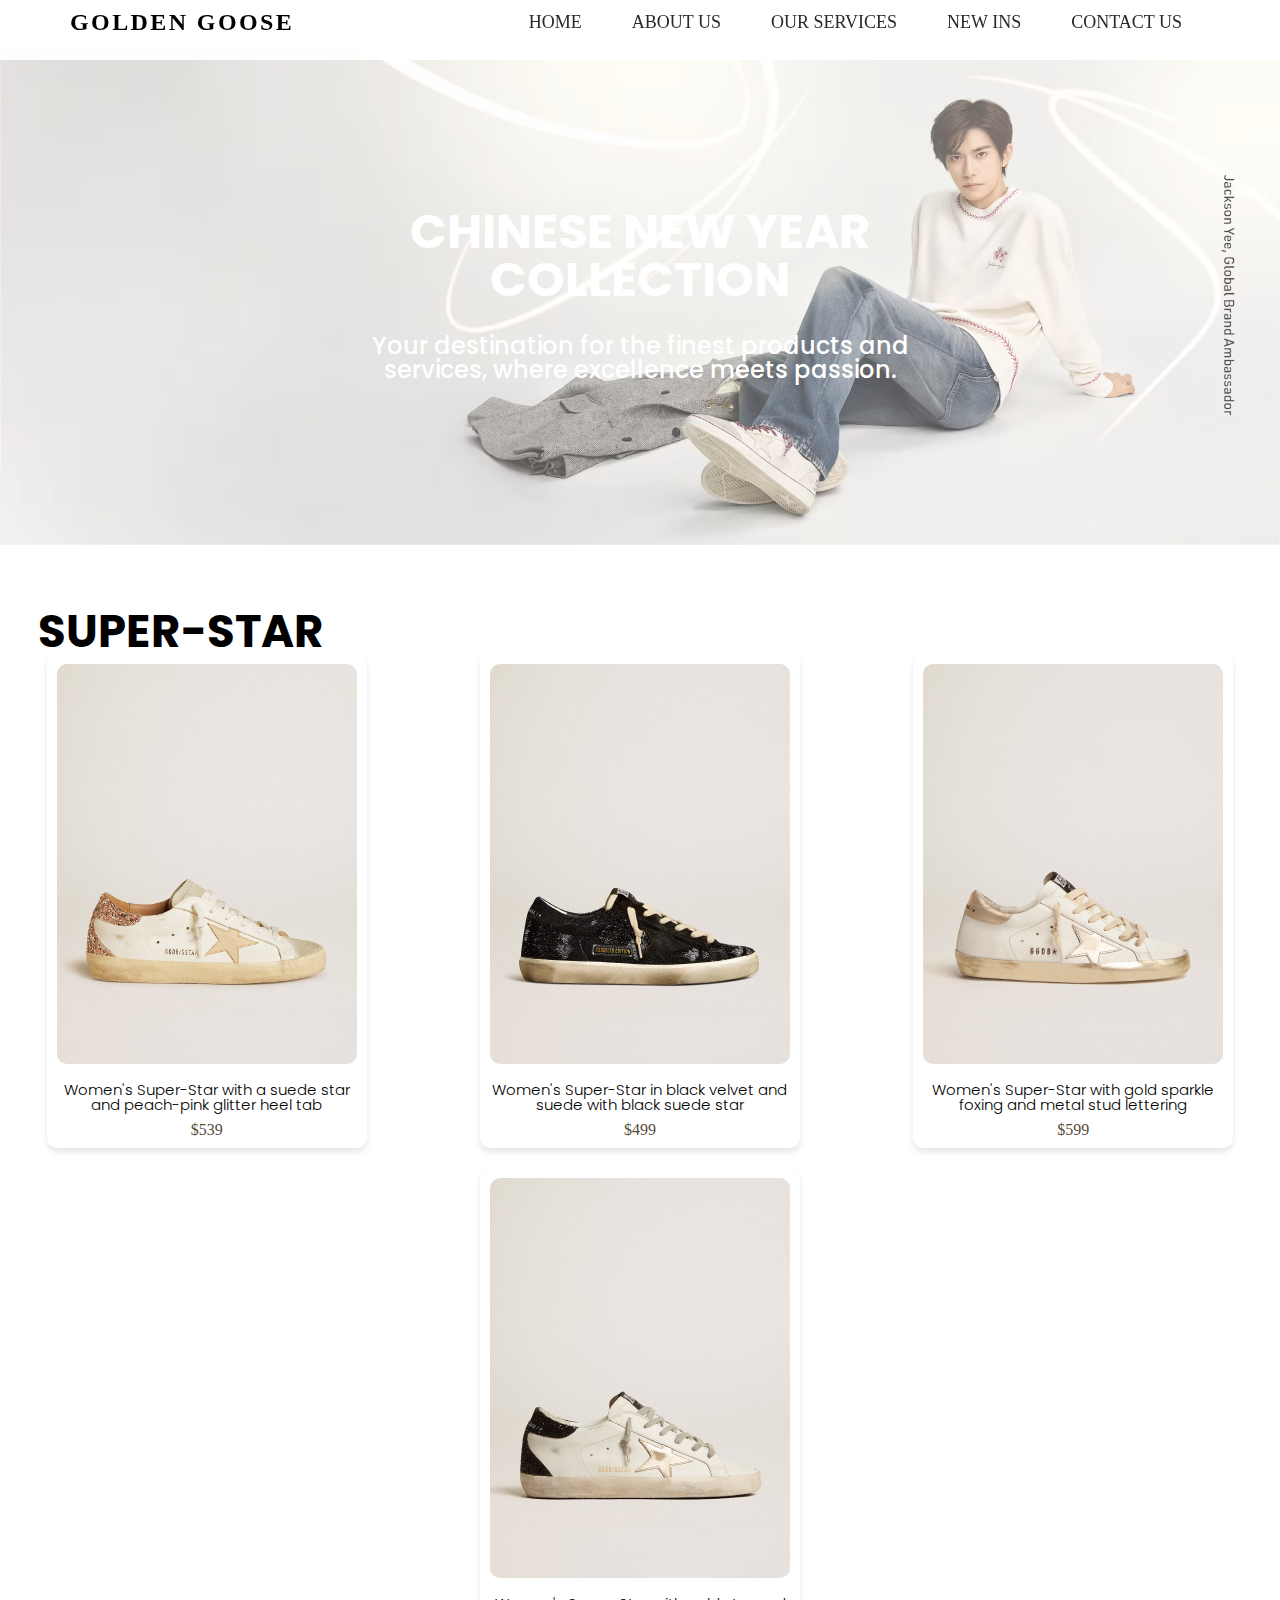
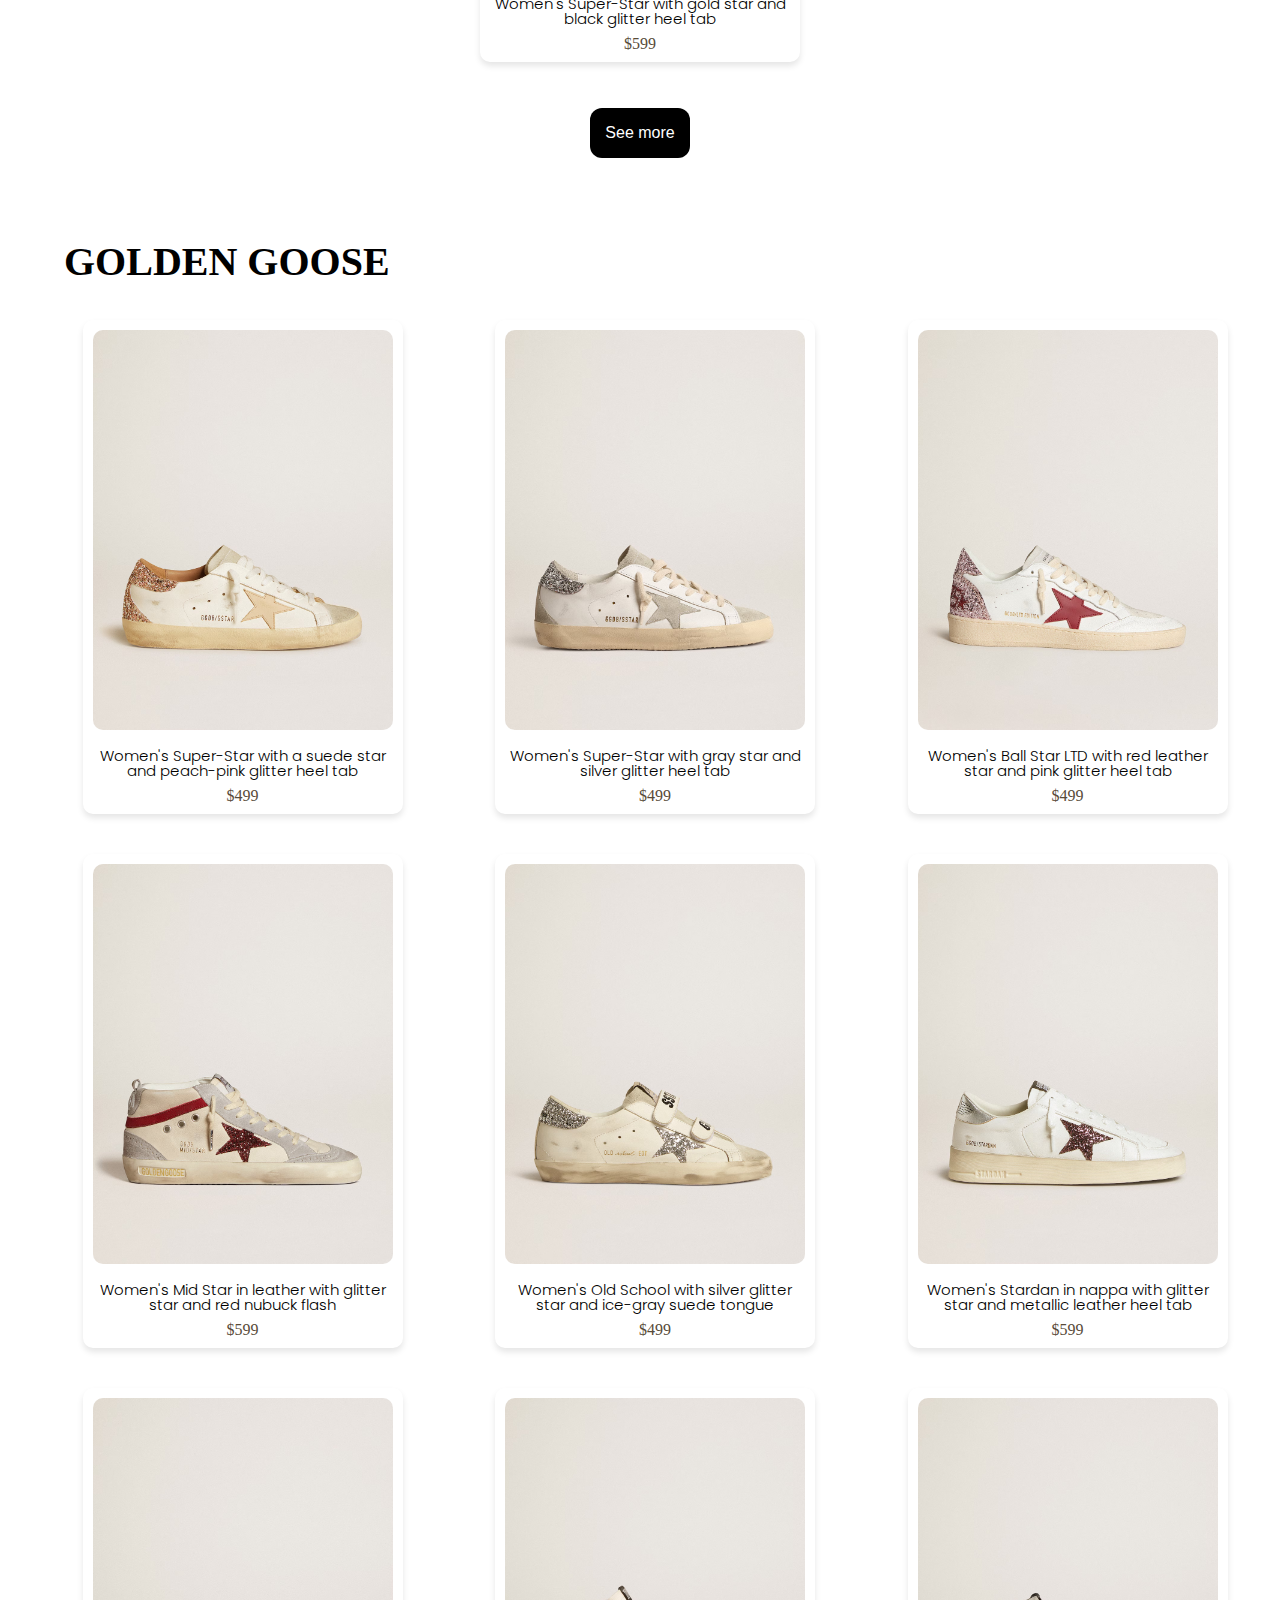
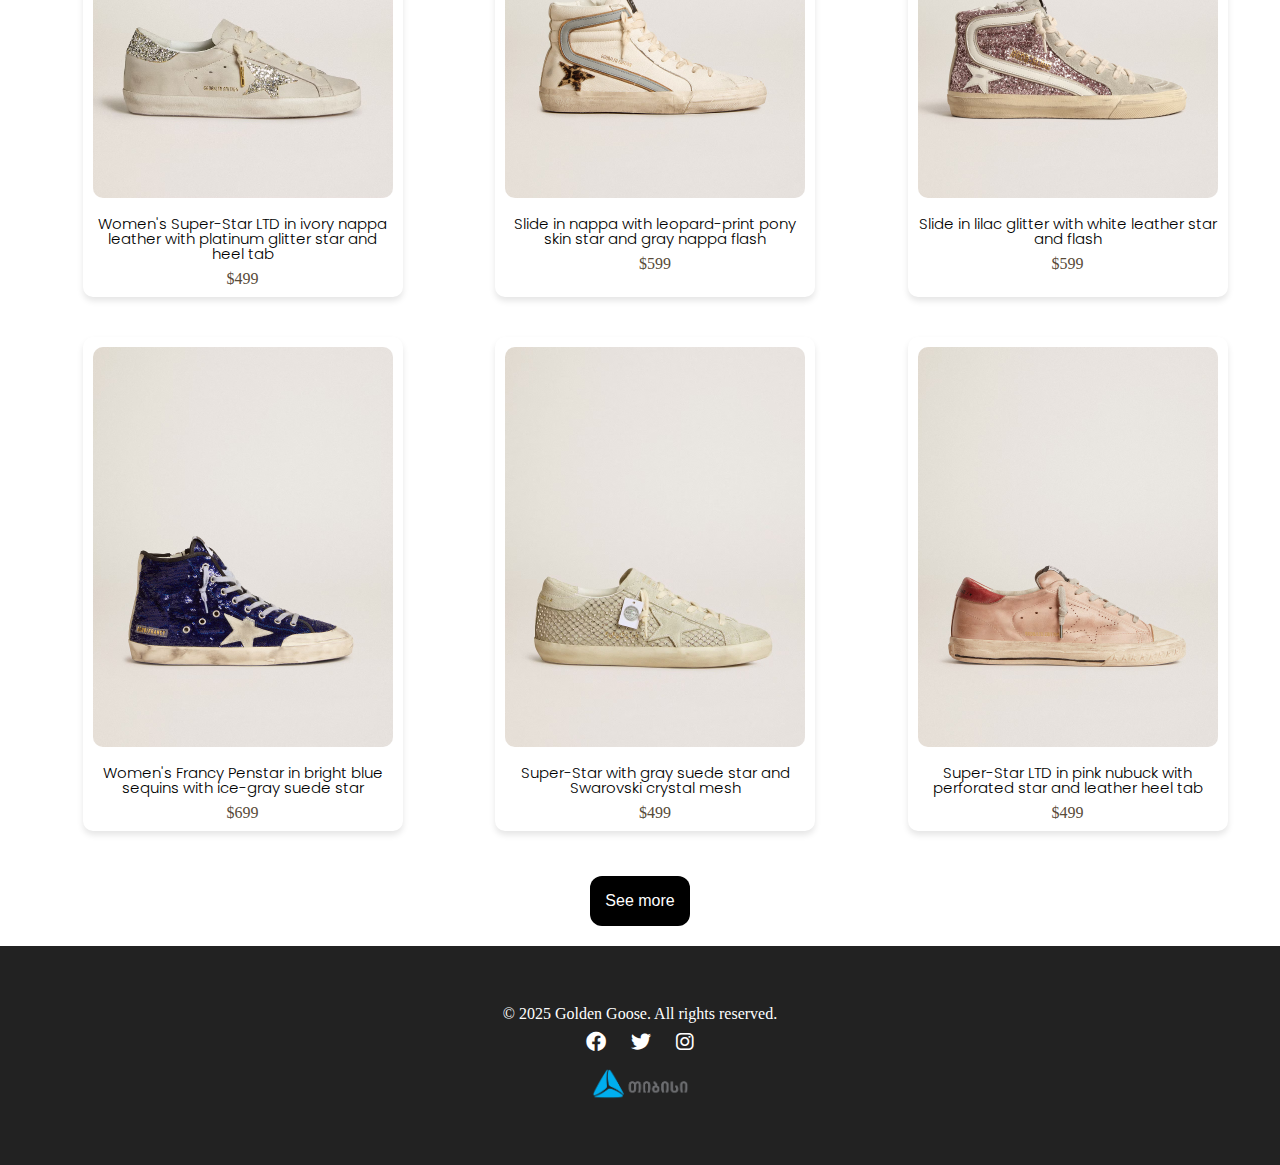
<file: pages/services.html>
<!DOCTYPE html>
<html lang="en">
<head>
    <meta charset="UTF-8">
    <meta name="viewport" content="width=device-width, initial-scale=1.0">
    <link rel="stylesheet" href="../styles/reset.css">
    <link rel="stylesheet" href="../styles/services.css">
    <link rel="stylesheet" href="../styles/media.css">
    <link rel="icon" href="../images/pathicon.jpg" type="image/x-icon">
    <link href="https://fonts.googleapis.com/css2?family=Poppins:wght@300;400;600&display=swap" rel="stylesheet">

    <link href="https://cdnjs.cloudflare.com/ajax/libs/font-awesome/6.0.0-beta3/css/all.min.css" rel="stylesheet">

    <title>Golden Goose: sneakers and clothes for men and women</title>
</head>
<body>
    <header>
        <nav class="navbar">
            <a href="../index.html" class="index">
                <p class="company">GOLDEN GOOSE</p>
            </a>
            <div class="nav-links">
                <a href="../index.html">HOME</a>
                <a href="../pages/aboutus.html">ABOUT US</a>
                <a href="services.html">OUR SERVICES</a>
                <a href="../pages/newins.html">NEW INS</a>
                <a href="../pages/contacts.html">CONTACT US</a>
                <img src="../images/burgermenu.webp" class="burgermenu"> 
                
            </div>
        </nav>
    </header>



    <section class="hero-section">
        <img src="../images/services.avif" alt="Golden Goose Team" class="hero-image"> 
        <div class="hero-text">
            <h1>CHINESE NEW YEAR
                COLLECTION</h1> 
            <p>Your destination for the finest products and services, where excellence meets passion.</p>
        </div>
    </section>


    <p class="superstar">SUPER-STAR</p>

    <div class="products">
        <div class="productsall">

            <div class="product">
                
                <a href="../pages/product.html">
                    <div class="productphoto">
                        <img class="album" src="../images/gg1.avif" alt="Alhambra GUITARRA 1 C HT">
                    </div>
                </a>
                
                <div class="txt">
                    <p class="description">Women's Super-Star with a suede star and peach-pink glitter heel tab</p>
                    <p class="price">$539</p>
                </div>
            </div>

            <div class="product">
                
                <div class="productphoto">
                    <img class="album" src="../images/gg19.avif" alt="Alhambra GUITARRA 1 C HT">
                </div>
            
            <div class="txt">
                <p class="description">Women's Super-Star in black velvet and suede with black suede star</p>
                <p class="price">$499</p>
            </div>
        </div>

        <div class="product">
                
            <div class="productphoto">
                <img class="album" src="../images/gg20.avif" alt="Alhambra GUITARRA 1 C HT">
            </div>
        
        <div class="txt">
            <p class="description">Women's Super-Star with gold sparkle foxing and metal stud lettering</p>
            <p class="price">$599</p>
        </div>
    </div>

    <div class="product">
                
        <div class="productphoto">
            <img class="album" src="../images/gg21.avif" alt="Alhambra GUITARRA 1 C HT">
        </div>
    
    <div class="txt">
        <p class="description">Women's Super-Star with gold star and black glitter heel tab</p>
        <p class="price">$599</p>
    </div>

    </div>
            
            

        </div>
        
    </div>
    


    </div>  
    <div class="container">
        <button type="button" class="button">See more</button>
    </div>

    
    <p class="albumstext">GOLDEN GOOSE</p>

    <div class="products">
        <div class="productsall2">
            <div class="product">
                
                <div class="productphoto">
                    <img class="album" src="../images/gg1.avif" alt="Alhambra GUITARRA 1 C HT">
                </div>
            
            <div class="txt">
                <p class="description">Women's Super-Star with a suede star and peach-pink glitter heel tab</p>
                <p class="price">$499</p>
            </div>
        
            </div>

            <div class="product">
                
                <div class="productphoto">
                    <img class="album" src="../images/gg8.avif" alt="Alhambra GUITARRA 1 C HT">
                </div>
            
            <div class="txt">
                <p class="description">
                    Women's Super-Star with gray star and silver glitter heel tab
                    </p>
                <p class="price">$499</p>
            </div>
        
            </div>

            <div class="product">
                
                <div class="productphoto">
                    <img class="album" src="../images/gg9.avif" alt="Alhambra GUITARRA 1 C HT">
                </div>
            
            <div class="txt">
                <p class="description">Women's Ball Star LTD with red leather star and pink glitter heel tab
                </p>
                <p class="price">$499</p>
            </div>
        
            </div>

            <div class="product">
                
                <div class="productphoto">
                    <img class="album" src="../images/gg10.avif" alt="Alhambra GUITARRA 1 C HT">
                </div>
            
            <div class="txt">
                <p class="description">Women's Mid Star in leather with glitter star and red nubuck flash</p>
                <p class="price">$599</p>
            </div>
        
            </div>
            <div class="product">
                
                <div class="productphoto">
                    <img class="album" src="../images/gg11.avif" alt="Alhambra GUITARRA 1 C HT">
                </div>
            
            <div class="txt">
                <p class="description">Women's Old School with silver glitter star and ice-gray suede tongue</p>
                <p class="price">$499</p>
            </div>
        
            </div>
            <div class="product">
                
                <div class="productphoto">
                    <img class="album" src="../images/gg12.avif" alt="Alhambra GUITARRA 1 C HT">
                </div>
            
            <div class="txt">
                <p class="description">Women's Stardan in nappa with glitter star and metallic leather heel tab</p>
                <p class="price">$599</p>
            </div>
        
            </div>
            <div class="product">
                
                <div class="productphoto">
                    <img class="album" src="../images/gg13.avif" alt="Alhambra GUITARRA 1 C HT">
                </div>
            
            <div class="txt">
                <p class="description">Women's Super-Star LTD in ivory nappa leather with platinum glitter star and heel tab
                </p>
                <p class="price">$499</p>
            </div>
        
            </div>
            <div class="product">
                
                <div class="productphoto">
                    <img class="album" src="../images/gg14.avif" alt="Alhambra GUITARRA 1 C HT">
                </div>
            
            <div class="txt">
                <p class="description">Slide in nappa with leopard-print pony skin star and gray nappa flash</p>
                <p class="price">$599</p>
            </div>
        
            </div>
            <div class="product">
                
                <div class="productphoto">
                    <img class="album" src="../images/gg15.avif" alt="Alhambra GUITARRA 1 C HT">
                </div>
            
            <div class="txt">
                <p class="description">Slide in lilac glitter with white leather star and flash</p>
                <p class="price">$599</p>
            </div>
        
            </div>
            <div class="product">
                
                <div class="productphoto">
                    <img class="album" src="../images/gg16.avif" alt="Alhambra GUITARRA 1 C HT">
                </div>
            
            <div class="txt">
                <p class="description">Women's Francy Penstar in bright blue sequins with ice-gray suede star</p>
                <p class="price">$699</p>
            </div>
        
            </div>
            <div class="product">
                
                <div class="productphoto">
                    <img class="album" src="../images/gg17.avif" alt="Alhambra GUITARRA 1 C HT">
                </div>
            
            <div class="txt">
                <p class="description">Super-Star with gray suede star and Swarovski crystal mesh</p>
                <p class="price">$499</p>
            </div>
        
            </div>
            <div class="product">
                
                <div class="productphoto">
                    <img class="album" src="../images/gg18.avif" alt="Alhambra GUITARRA 1 C HT">
                </div>
            
            <div class="txt">
                <p class="description">Super-Star LTD in pink nubuck with perforated star and leather heel tab</p>
                <p class="price">$499</p>
            </div>
        
            </div>
            
            

        </div>
        
    </div>

    <div class="container">
        <button type="button" class="button">See more</button>
    </div>

    <footer>
        <div class="footer">
            <p>
                © 2025 Golden Goose. All rights reserved.
            </p>
            <div class="social-icons">
                <a href="https://www.facebook.com/goldengoosedeluxebrand/?locale=ka_GE" target="_blank" aria-label="Facebook">
                    <i class="fab fa-facebook"></i>
                </a>
                <a href="#" target="_blank" aria-label="Twitter">
                    <i class="fab fa-twitter"></i>
                </a>
                <a href="https://www.instagram.com/goldengoose/" target="_blank" aria-label="Instagram">
                    <i class="fab fa-instagram"></i>
                </a>
            </div>
            <div class="logo">
                <a href="https://www.tbceducation.ge/" target="_blank" aria-label="TBC Bank">
                    <img src="../images/tbc-logo.png" style="width: 100px; height: auto;" alt="TBC Logo">

                </a>
            </div>
        </div>
    </footer>
</body>
</html>
</file>
<file: styles/style.css>
body {
    padding-top: 45px;
    margin: 0;
}

header {
    position: fixed;
    top: 0;
    width: 100%;
    background-color: #fffffff5;
    height: 60px;
    z-index: 10;
}


.navbar {
    display: -webkit-box;
    display: -ms-flexbox;
    display: flex;
    -webkit-box-align: center;
    -ms-flex-align: center;
    align-items: center;
    -webkit-box-pack: justify;
    -ms-flex-pack: justify;
    justify-content: space-between;
    padding: 10px 20px;
    margin-left: 50px;
    margin-right: 78px;
    position: relative;
}

.navbar .nav-links {
    display: -webkit-box;
    display: -ms-flexbox;
    display: flex;
    gap: 50px;
}

.company {
    font-size: 24px;
    font-weight: 700;
    letter-spacing: 0.2ch;
}


.navbar .nav-links a {
    text-decoration: none;
    color: #2a2828;
    font-size: 18px;
    font-weight: 400;
    -webkit-transition: color 0.3s ease, -webkit-transform 0.3s ease;
    transition: color 0.3s ease, -webkit-transform 0.3s ease;
    -o-transition: color 0.3s ease, transform 0.3s ease;
    transition: color 0.3s ease, transform 0.3s ease;
    transition: color 0.3s ease, transform 0.3s ease, -webkit-transform 0.3s ease;
}

.navbar .nav-links a:hover {
    color: #584b39;
    -webkit-transform: scale(1.1);
    -ms-transform: scale(1.1);
    transform: scale(1.1);
}

.burgermenu {
    width: 40px;
    height: 35px;
    display: none;
}


.index {
    text-decoration: none;
    color: black;
}

.cover {
    width: 100%;
    height: 600px;
    background-image: url('../images/gg_cover.avif');
    background-size: cover;
    background-position: center;
    background-repeat: no-repeat;
}

.cover-text {
    font-weight: 700;
    position: absolute;
    top: 55%;
    left: 20%;
    -webkit-transform: translate(-50%, -50%);
    -ms-transform: translate(-50%, -50%);
    transform: translate(-50%, -50%);
    color: white;
    font-size: 54px;
    text-shadow: 2px 2px 4px rgba(0, 0, 0, 0.7);
}

.products {
    display: -webkit-box;
    display: -ms-flexbox;
    display: flex;
    -ms-flex-wrap: wrap;
    flex-wrap: wrap;
    -webkit-box-pack: center;
    -ms-flex-pack: center;
    justify-content: center;
    -webkit-box-align: center;
    -ms-flex-align: center;
    align-items: center;
    margin-top: 5%;
}

.productphoto {
    display: -webkit-box;
    display: -ms-flexbox;
    display: flex;
    -webkit-box-pack: center;
    -ms-flex-pack: center;
    justify-content: center;
    -webkit-box-align: center;
    -ms-flex-align: center;
    align-items: center;
}

.discription {
    color: #222222;
    font-size: 20px;
    font-family: 'Roboto', sans-serif;
    font-weight: 400;
    margin-left: 12px;
    margin-top: 5px;
    max-width: 250px;
}

.album {
    width: 260px;
    height: 330px;
}

.productsall {
    display: flex;
    flex-wrap: wrap;
    justify-content: center; 
    align-items: center;
    gap: 17px;
    margin: 0 auto; 
}
.box {
    display: -webkit-box;
    display: -ms-flexbox;
    display: flex;
    -webkit-box-align: center;
    -ms-flex-align: center;
    align-items: center;
    margin-top: 50px;
}

.frankpic {
    max-width: 780px;
    width: 100%;
    margin-left: 9.5%;
}

.guitar {
    font-size: 48px;
    font-weight: 800;
}

.facts {
    font-size: 17px;
    font-family: 'Roboto', sans-serif;
    font-weight: 400;
}

.text {
    text-align: center;
    margin-left: 100px;
}

.cover2 {
    margin-top: 5%;
    width: 100%;
    height: 600px;
    background-image: url('../images/cover2.avif');
    background-size: cover;
    background-position: center;
    background-repeat: no-repeat;
}

.cover3 {
    margin-top: 5%;
    width: 100%;
    height: 600px;
    background-image: url('../images/gg_people.avif');
    background-size: cover;
    background-position: center;
    background-repeat: no-repeat;
}

.footer {
    text-align: center;
    padding: 60px;
    background-color: #222;
    color: #fff;
}

.footer .social-icons {
    margin-top: 10px;
}

.footer .social-icons a {
    color: #fff;
    margin: 0 10px;
    font-size: 20px;
    text-decoration: none;
}

.footer .social-icons a:hover {
    color: #ffd700;
}

.footer .logo {
    margin-top: 15px;
}

.footer .logo img {
    transition: transform 0.3s ease;
}

.footer .logo img:hover {
    transform: scale(1.1);
}



@media (max-width: 1080px) {
    .navbar {
        margin-left: 20px;
        margin-right: 20px;
    }

    .navbar .nav-links {
        gap: 20px;
    }

    .cover-text {
        top: 45%;
        font-size: 40px;
        left: 40%;
        margin-right: 5%;
    }

    .products {
        margin-top: 2%;
    }

    .product {
        margin: 0 10px;
    }

    .box {
        -webkit-box-orient: vertical;
        -webkit-box-direction: normal;
        -ms-flex-direction: column;
        flex-direction: column;
        -webkit-box-align: center;
        -ms-flex-align: center;
        align-items: center;
        margin-top: 30px;
    }

    .frankpic {
        max-width: 100%;
        margin-left: 0;
    }

    .text {
        margin-left: 0;
    }

    .cover2,
    .cover3 {
        height: 400px;
    }

    .cover {
        height: 500px;
    }

    .burgermenu {
        display: inline-block;
    }

    .navbar .nav-links a {
        display: none;
    }
}

@media (max-width: 800px) {
    .frankpic {
        margin-left: 15%;
    }

    .guitar {
        margin-left: 45%;
    }

    .facts {
        margin-left: 50%;
    }

}


@media (max-width: 768px) {
    .company {
        font-size: 18px;
    }

    .navbar .nav-links a {
        font-size: 15px;
    }

    .cover-text {
        font-size: 32px;
        left: 35%;
        top: 35%;
        margin-right: 5%;
    }

    .productsall {
        gap: 10px;
    }

    .album {
        width: 220px;
        height: 290px;
    }

    .discription {
        font-size: 16px;
        max-width: 200px;
    }

    .text {
        margin-left: 0;
        font-size: 16px;
    }

    .box {
        margin-top: 30px;
    }

    .cover {
        height: 400px;
    }

    .frankpic {
        margin-left: 20%;
    }

    .guitar {
        margin-left: 45%;
    }

    .facts {
        margin-left: 50%;
    }
}

@media (max-width: 485px) {
    .navbar .nav-links {
        -webkit-box-orient: vertical;
        -webkit-box-direction: normal;
        -ms-flex-direction: column;
        flex-direction: column;
        -webkit-box-align: center;
        -ms-flex-align: center;
        align-items: center;
    }

    .navbar .nav-links a {
        font-size: 14px;
        margin-bottom: 10px;
    }

    .cover-text {
        font-size: 28px;
        left: 33%;
        top: 25%;
    }

    .products {
        margin-top: 2%;
    }

    .box {
        -webkit-box-orient: vertical;
        -webkit-box-direction: normal;
        -ms-flex-direction: column;
        flex-direction: column;
        -webkit-box-align: center;
        -ms-flex-align: center;
        align-items: center;
    }

    .guitar {
        margin-left: 17%;
    }

    .frankpic {
        max-width: 100%;
        margin-left: 15%;
    }

    .facts {
        margin-left: 17%;
    }

    .cover,
    .cover2,
    .cover3 {
        height: 300px;
    }

    .text {
        font-size: 14px;
    }

    .cover-text {
        margin-left: 5%;
    }
}

@media (max-width: 485px) { 
    .guitar {
        margin-left: 25%;
    }

    .frankpic {
        max-width: 100%;
        margin-left: 15%;
    }

    .facts {
        margin-left: 17%;
    }
}
</file>
<file: styles/media.css>
@media only screen and (max-width: 1500px) {
    .concert {
        width: 500px;
        height: 300px;
    }

    .description {
        font-size: 15px;
        max-width: 500px;
    }

}


@media only screen and (max-width: 1300px) {
    .frankpic {
        max-width: 500px;
    }

    .guitar {
        font-size: 36px;
        font-weight: 800;
    }

    .fact {
        font-size: 12px;
        font-weight: 400;
    }

    .concert {
        width: 400px;
        height: 200px;
    }

    .description {
        font-size: 15px;
        max-width: 400px;
    }



}



@media only screen and (max-width: 1000px) {
    .frankpic {
        max-width: 400px;
    }

    .guitar {
        font-size: 30px;
        font-weight: 800;
    }

    .fact {
        font-size: 12px;
        font-weight: 400;
    }

    .concert {
        width: 300px;
        height: 150px;
    }

    .description {
        font-size: 15px;
        max-width: 300px;
    }


}



@media only screen and (max-width: 800px) {
    .frankpic {
        max-width: 450px;
        margin-right: 15%;
    }

    .guitar {
        font-size: 36px;
        font-weight: 800;
    }

    .fact {
        font-size: 12px;
        font-weight: 400;
    }

    .box {
        display: flex;
        flex-direction: column;
    }

    .text {
        margin-top: 10%;
        margin-right: 20%;
    }

    .categories {
        margin-left: 27%;
    }

    .concert {
        width: 90%;
        height: 55%;
    }

    .description {
        font-size: 15px;
        max-width: 90%;
    }
}



@media only screen and (max-width: 500px) {
    .frankpic {
        max-width: 450px;
        margin-right: 15%;
    }

    .guitar {
        font-size: 36px;
        font-weight: 800;
    }

    .fact {
        font-size: 12px;
        font-weight: 400;
    }

    .box {
        display: flex;
        flex-direction: column;
    }

    .text {
        margin-top: 10%;
        margin-right: 20%;
    }
}



@media only screen and (max-width: 350px) {
    .frankpic {
        max-width: 450px;
        margin-right: 15%;
    }

    .guitar {
        font-size: 22px;
        font-weight: 800;
    }

    .fact {
        font-size: 6px;
        font-weight: 400;
    }

    .box {
        display: flex;
        flex-direction: column;
    }

    .text {
        margin-top: 10%;
        margin-right: 20%;
    }

    .categories {
        margin-left: 18%;
    }
}
</file>
<file: styles/aboutus.css>
body {
    padding-top: 45px;
    margin: 0;
}

header {
    position: fixed;
    top: 0;
    width: 100%;
    background-color: #fffffff5;
    height: 60px;
    z-index: 10;
}

/* Navbar styling */
.navbar {
    display: -webkit-box;
    display: -ms-flexbox;
    display: flex;
    -webkit-box-align: center;
    -ms-flex-align: center;
    align-items: center;
    -webkit-box-pack: justify;
    -ms-flex-pack: justify;
    justify-content: space-between;
    padding: 10px 20px;
    margin-left: 50px;
    margin-right: 78px;
    position: relative;
}

.navbar .nav-links {
    display: -webkit-box;
    display: -ms-flexbox;
    display: flex;
    gap: 50px;
}

.company {
    font-size: 24px;
    font-weight: 700;
    letter-spacing: 0.2ch;
}

/* Links with hover transition */
.navbar .nav-links a {
    text-decoration: none;
    color: #2a2828;
    font-size: 18px;
    font-weight: 400;
    -webkit-transition: color 0.3s ease, -webkit-transform 0.3s ease;
    transition: color 0.3s ease, -webkit-transform 0.3s ease;
    -o-transition: color 0.3s ease, transform 0.3s ease;
    transition: color 0.3s ease, transform 0.3s ease;
    transition: color 0.3s ease, transform 0.3s ease, -webkit-transform 0.3s ease;
}

.navbar .nav-links a:hover {
    color: #584b39;
    -webkit-transform: scale(1.1);
    -ms-transform: scale(1.1);
    transform: scale(1.1);
}


.burgermenu {
    width: 40px;
    height: 35px;
    display: none;
}


.index {
    text-decoration: none;
    color: black;
}

.hero-section {
    position: relative;
    width: 100%;
    height: 500px;
    overflow: hidden;
}

.hero-image {
    width: 100%;
    height: 100%;
    -o-object-fit: cover;
    object-fit: cover;
    opacity: 0.7;
}

.hero-text {
    position: absolute;
    top: 50%;
    left: 50%;
    -webkit-transform: translate(-50%, -50%);
    -ms-transform: translate(-50%, -50%);
    transform: translate(-50%, -50%);
    color: #fff;
    text-align: center;
}

.hero-text h1 {
    font-size: 48px;
    font-weight: 700;
}

.hero-text p {
    font-size: 24px;
    font-weight: 500;
}

.about-section {
    margin-top: 80px;
    /* Increased margin for better layout */
    padding: 40px;
    background-color: #fff;
    border-radius: 10px;
    margin: 20px;
    -webkit-box-shadow: 0 4px 20px rgba(0, 0, 0, 0.1);
    box-shadow: 0 4px 20px rgba(0, 0, 0, 0.1);
}

.about-content h2 {
    font-size: 36px;
    font-weight: 700;
    margin-bottom: 20px;
}

.about-content h3 {
    font-size: 28px;
    font-weight: 600;
    margin-top: 30px;
    color: #1a73e8;
}

.about-content p {
    font-size: 18px;
    line-height: 1.8;
    color: #333;
    margin-bottom: 20px;
}

.about-image {
    text-align: center;
    margin: 40px 0;
}

.about-image img {
    width: 80%;
    max-width: 600px;
    border-radius: 10px;
    -webkit-box-shadow: 0 4px 20px rgba(0, 0, 0, 0.1);
    box-shadow: 0 4px 20px rgba(0, 0, 0, 0.1);
}

.footer {
    text-align: center;
    padding: 60px;
    background-color: #222;
    color: #fff;
}

.footer .social-icons {
    margin-top: 10px;
}

.footer .social-icons a {
    color: #fff;
    margin: 0 10px;
    font-size: 20px;
    text-decoration: none;
}

.footer .social-icons a:hover {
    color: #ffd700; 
}

.footer .logo {
    margin-top: 15px;
}

.footer .logo img {
    transition: transform 0.3s ease;
}

.footer .logo img:hover {
    transform: scale(1.1);
}



@media (max-width: 1080px) {
    .navbar {
        margin-left: 20px;
        margin-right: 20px;
    }

    .navbar .nav-links {
        gap: 20px;
    }

    .cover-text {
        top: 45%;
        font-size: 40px;
        left: 40%;
    }

    .products {
        margin-top: 2%;
    }

    .product {
        margin: 0 10px;
    }

    .box {
        -webkit-box-orient: vertical;
        -webkit-box-direction: normal;
        -ms-flex-direction: column;
        flex-direction: column;
        -webkit-box-align: center;
        -ms-flex-align: center;
        align-items: center;
        margin-top: 30px;
    }

    .frankpic {
        max-width: 100%;
        margin-left: 0;
    }

    .text {
        margin-left: 0;
    }

    .cover2,
    .cover3 {
        height: 400px;
    }

    .cover {
        height: 500px;
    }

    .burgermenu {
        display: inline-block;
    }

    .navbar .nav-links a {
        display: none;
    }

    .company {
        font-size: 17px;
    }
}
</file>
<file: styles/contacts.css>
body {
    padding-top: 45px;
    margin: 0;
}

header {
    position: fixed;
    top: 0;
    width: 100%;
    background-color: #fffffff5;
    height: 60px;
    z-index: 10;
}

/* Navbar styling */
.navbar {
    display: -webkit-box;
    display: -ms-flexbox;
    display: flex;
    -webkit-box-align: center;
    -ms-flex-align: center;
    align-items: center;
    -webkit-box-pack: justify;
    -ms-flex-pack: justify;
    justify-content: space-between;
    padding: 10px 20px;
    margin-left: 50px;
    margin-right: 78px;
    position: relative;
}

.navbar .nav-links {
    display: -webkit-box;
    display: -ms-flexbox;
    display: flex;
    gap: 50px;
}

.company {
    font-size: 24px;
    font-weight: 700;
    letter-spacing: 0.2ch;
}

/* Links with hover transition */
.navbar .nav-links a {
    text-decoration: none;
    color: #2a2828;
    font-size: 18px;
    font-weight: 400;
    -webkit-transition: color 0.3s ease, -webkit-transform 0.3s ease;
    transition: color 0.3s ease, -webkit-transform 0.3s ease;
    -o-transition: color 0.3s ease, transform 0.3s ease;
    transition: color 0.3s ease, transform 0.3s ease;
    transition: color 0.3s ease, transform 0.3s ease, -webkit-transform 0.3s ease;
}

.navbar .nav-links a:hover {
    color: #584b39;
    -webkit-transform: scale(1.1);
    -ms-transform: scale(1.1);
    transform: scale(1.1);
}


.burgermenu {
    width: 40px;
    height: 35px;
    display: none;
}


.index {
    text-decoration: none;
    color: black;
}

/* Hero Section */
.hero-section {
    position: relative;
    width: 100%;
    height: 500px;
    overflow: hidden;
}

.hero-image {
    width: 100%;
    height: 100%;
    -o-object-fit: cover;
    object-fit: cover;
    opacity: 0.8;
}

.hero-text {
    position: absolute;
    top: 50%;
    left: 50%;
    -webkit-transform: translate(-50%, -50%);
    -ms-transform: translate(-50%, -50%);
    transform: translate(-50%, -50%);
    color: #fff;
    text-align: center;
}

.hero-text h1 {
    font-size: 50px;
    font-weight: 700;
    text-shadow: 2px 2px 5px rgba(0, 0, 0, 0.5);
    -webkit-transition: -webkit-transform 0.3s ease;
    transition: -webkit-transform 0.3s ease;
    -o-transition: transform 0.3s ease;
    transition: transform 0.3s ease;
    transition: transform 0.3s ease, -webkit-transform 0.3s ease;
}

.hero-text h1:hover {
    -webkit-transform: translateY(-10px);
    -ms-transform: translateY(-10px);
    transform: translateY(-10px);
}

.hero-text p {
    font-size: 24px;
    font-weight: 500;
    font-family: 'Lora', serif;
}


.contact-section {
    margin-top: 80px;
    padding: 40px;
    background-color: #fafafa;
    border-radius: 12px;
    margin: 20px;
    -webkit-box-shadow: 0 4px 20px rgba(0, 0, 0, 0.1);
    box-shadow: 0 4px 20px rgba(0, 0, 0, 0.1);
    -webkit-transition: -webkit-box-shadow 0.3s ease;
    transition: -webkit-box-shadow 0.3s ease;
    -o-transition: box-shadow 0.3s ease;
    transition: box-shadow 0.3s ease;
    transition: box-shadow 0.3s ease, -webkit-box-shadow 0.3s ease;
}

.contact-section:hover {
    -webkit-box-shadow: 0 8px 30px rgba(0, 0, 0, 0.2);
    box-shadow: 0 8px 30px rgba(0, 0, 0, 0.2);
}

.contact-content h2 {
    font-size: 36px;
    font-weight: 700;
    font-family: 'Lora', serif;
    margin-bottom: 20px;
    color: #333;
}

.contact-content p {
    font-size: 18px;
    font-family: 'Lora', serif;
    line-height: 1.8;
    color: #555;
    margin-bottom: 30px;
}


.contact-info h3 {
    font-size: 24px;
    font-weight: 600;
    color: silver;
    margin-top: 20px;
}

.contact-info p {
    font-size: 18px;
    color: #333;
}

.contact-info a {
    color: #000000;
    text-decoration: none;
    -webkit-transition: color 0.3s ease;
    -o-transition: color 0.3s ease;
    transition: color 0.3s ease;
}

.contact-info a:hover {
    color: #9460d4;
}


.contact-form {
    margin-top: 40px;
}

.contact-form h3 {
    font-size: 28px;
    font-weight: 600;
    color: #333;
}

.contact-form form {
    display: -webkit-box;
    display: -ms-flexbox;
    display: flex;
    -webkit-box-orient: vertical;
    -webkit-box-direction: normal;
    -ms-flex-direction: column;
    flex-direction: column;
    gap: 20px;
    margin-top: 20px;
}

.contact-form label {
    font-size: 18px;
    font-weight: 500;
    font-family: 'Lora', serif;
    color: #444;
}

.contact-form input,
.contact-form textarea {
    padding: 12px;
    font-size: 16px;
    border-radius: 8px;
    border: 1px solid #ddd;
    width: 100%;
    -webkit-box-sizing: border-box;
    box-sizing: border-box;
    -webkit-transition: border-color 0.3s ease, background-color 0.3s ease;
    -o-transition: border-color 0.3s ease, background-color 0.3s ease;
    transition: border-color 0.3s ease, background-color 0.3s ease;
}

.contact-form input:focus,
.contact-form textarea:focus {
    border-color: #9460d4;
    background-color: #f3f0ff;
}

.contact-form button {
    padding: 14px;
    background-color: #b2a9e6;
    color: white;
    font-size: 18px;
    font-weight: 600;
    border: none;
    border-radius: 8px;
    cursor: pointer;
    -webkit-transition: background-color 0.3s, -webkit-transform 0.3s;
    transition: background-color 0.3s, -webkit-transform 0.3s;
    -o-transition: background-color 0.3s, transform 0.3s;
    transition: background-color 0.3s, transform 0.3s;
    transition: background-color 0.3s, transform 0.3s, -webkit-transform 0.3s;
}

.contact-form button:hover {
    background-color: #9460d4;
    -webkit-transform: scale(1.05);
    -ms-transform: scale(1.05);
    transform: scale(1.05);
}

.footer {
    text-align: center;
    padding: 60px;
    background-color: #222;
    color: #fff;
}

.footer .social-icons {
    margin-top: 10px;
}

.footer .social-icons a {
    color: #fff;
    margin: 0 10px;
    font-size: 20px;
    text-decoration: none;
}

.footer .social-icons a:hover {
    color: #ffd700; 
}

.footer .logo {
    margin-top: 15px;
}

.footer .logo img {
    transition: transform 0.3s ease;
}

.footer .logo img:hover {
    transform: scale(1.1);
}


@media (max-width: 1080px) {
    .navbar {
        margin-left: 20px;
        margin-right: 20px;
    }

    .navbar .nav-links {
        gap: 20px;
    }

    .cover-text {
        top: 45%;
        font-size: 40px;
        left: 40%;
    }

    .products {
        margin-top: 2%;
    }

    .product {
        margin: 0 10px;
    }

    .box {
        -webkit-box-orient: vertical;
        -webkit-box-direction: normal;
        -ms-flex-direction: column;
        flex-direction: column;
        -webkit-box-align: center;
        -ms-flex-align: center;
        align-items: center;
        margin-top: 30px;
    }

    .frankpic {
        max-width: 100%;
        margin-left: 0;
    }

    .text {
        margin-left: 0;
    }

    .cover2,
    .cover3 {
        height: 400px;
    }

    .cover {
        height: 500px;
    }

    .burgermenu {
        display: inline-block;
    }

    .navbar .nav-links a {
        display: none;
    }

    .company {
        font-size: 17px;
    }
}
</file>
<file: styles/newins.css>
body {
    padding-top: 45px;
    margin: 0;
}

header {
    position: fixed;
    top: 0;
    width: 100%;
    background-color: #fffffff5;
    height: 60px;
    z-index: 10;
}


.navbar {
    display: -webkit-box;
    display: -ms-flexbox;
    display: flex;
    -webkit-box-align: center;
    -ms-flex-align: center;
    align-items: center;
    -webkit-box-pack: justify;
    -ms-flex-pack: justify;
    justify-content: space-between;
    padding: 10px 20px;
    margin-left: 50px;
    margin-right: 78px;
    position: relative;
}

.navbar .nav-links {
    display: -webkit-box;
    display: -ms-flexbox;
    display: flex;
    gap: 50px;
}

.company {
    font-size: 24px;
    font-weight: 700;
    letter-spacing: 0.2ch;
}

.navbar .nav-links a {
    text-decoration: none;
    color: #2a2828;
    font-size: 18px;
    font-weight: 400;
    -webkit-transition: color 0.3s ease, -webkit-transform 0.3s ease;
    transition: color 0.3s ease, -webkit-transform 0.3s ease;
    -o-transition: color 0.3s ease, transform 0.3s ease;
    transition: color 0.3s ease, transform 0.3s ease;
    transition: color 0.3s ease, transform 0.3s ease, -webkit-transform 0.3s ease;
}

.navbar .nav-links a:hover {
    color: #584b39;
    -webkit-transform: scale(1.1);
    -ms-transform: scale(1.1);
    transform: scale(1.1);
}

.burgermenu {
    width: 40px;
    height: 35px;
    display: none;
}


.index {
    text-decoration: none;
    color: black;
}


.new-items {
    margin-top: 3%;
    text-align: center;
}

h1 {
    font-size: 36px;
    margin-bottom: 30px;
}

.productsall {
    display: -webkit-box;
    display: -ms-flexbox;
    display: flex;
    -ms-flex-pack: distribute;
    justify-content: space-around;
    -ms-flex-wrap: wrap;
    flex-wrap: wrap;
    gap: 20px;
}

.product {
    background-color: #fff;
    width: 250px;
    padding: 10px;
    border-radius: 10px;
    -webkit-box-shadow: 0 4px 6px rgba(0, 0, 0, 0.1);
    box-shadow: 0 4px 6px rgba(0, 0, 0, 0.1);
    text-align: center;
}

.productphoto img {
    width: 100%;
    height: auto;
    border-radius: 10px;
}

.txt {
    margin-top: 15px;
}

.description {
    font-size: 18px;
    font-weight: 600;
    font-family: 'Open Sans', sans-serif;
}

.price {
    font-size: 16px;
    color: #584b39;
    margin-top: 10px;
}


.hero-section {
    margin-top: 7%;
    position: relative;
    width: 100%;
    height: 500px;
    overflow: hidden;
}

.hero-image {
    width: 100%;
    height: 100%;
    -o-object-fit: fill;
    object-fit: fill;
    opacity: 0.7;
}

.hero-text {
    position: absolute;
    top: 50%;
    left: 50%;
    -webkit-transform: translate(-50%, -50%);
    -ms-transform: translate(-50%, -50%);
    transform: translate(-50%, -50%);
    color: white;
    background-color: #192226a1;
    border-radius: 2px;
    text-align: center;
}

.hero-text h1 {
    font-size: 48px;
    font-weight: 700;
}

.hero-text p {
    font-size: 24px;
    font-weight: 500;
    font-family: 'Open Sans', sans-serif;
}

.footer {
    margin-top: 5%;
    text-align: center;
    padding: 60px;
    background-color: #222;
    color: #fff;
}

.footer .social-icons {
    margin-top: 10px;
}

.footer .social-icons a {
    color: #fff;
    margin: 0 10px;
    font-size: 20px;
    font-family: 'Open Sans', sans-serif;
    text-decoration: none;
}

.footer .social-icons a:hover {
    color: #ffd700; 
}

.footer .logo {
    margin-top: 15px;
}

.footer .logo img {
    transition: transform 0.3s ease;
}

.footer .logo img:hover {
    transform: scale(1.1);
}


@media (max-width: 1080px) {
    .navbar {
        margin-left: 20px;
        margin-right: 20px;
    }

    .navbar .nav-links {
        gap: 20px;
    }

    .cover-text {
        top: 45%;
        font-size: 40px;
        left: 40%;
    }

    .products {
        margin-top: 2%;
    }

    .product {
        margin: 0 10px;
    }

    .box {
        -webkit-box-orient: vertical;
        -webkit-box-direction: normal;
        -ms-flex-direction: column;
        flex-direction: column;
        -webkit-box-align: center;
        -ms-flex-align: center;
        align-items: center;
        margin-top: 30px;
    }

    .frankpic {
        max-width: 100%;
        margin-left: 0;
    }

    .text {
        margin-left: 0;
    }

    .cover2,
    .cover3 {
        height: 400px;
    }

    .cover {
        height: 500px;
    }

    .burgermenu {
        display: inline-block;
    }

    .navbar .nav-links a {
        display: none;
    }

    .company {
        font-size: 17px;
    }

    .hero-image {
        height: 70%;
    }
    
    .hero-text h1 {
        font-size: 28px;
        font-weight: 700;
    }
    
    .hero-text p {
        font-size: 14px;
        font-weight: 500;
        font-family: 'Open Sans', sans-serif;
    }

    .hero-text {
        position: absolute;
        top: 40%;
        left: 50%;
    }
}
</file>
<file: styles/product.css>
body {
    padding-top: 45px;
    margin: 0;
}

header {
    position: fixed;
    top: 0;
    width: 100%;
    background-color: #fffffff5;
    height: 60px;
    z-index: 10;
}

.navbar {
    display: -webkit-box;
    display: -ms-flexbox;
    display: flex;
    -webkit-box-align: center;
        -ms-flex-align: center;
            align-items: center;
    -webkit-box-pack: justify;
        -ms-flex-pack: justify;
            justify-content: space-between;
    padding: 10px 20px;
    margin-left: 50px;
    margin-right: 78px;
    position: relative;
}

.navbar .nav-links {
    display: -webkit-box;
    display: -ms-flexbox;
    display: flex;
    gap: 50px;
}

.company {
    font-size: 24px;
    font-weight: 700;
    letter-spacing: 0.2ch;
}

/* Links with hover transition */
.navbar .nav-links a {
    text-decoration: none;
    color: #2a2828;
    font-size: 18px;
    font-weight: 400;
    -webkit-transition: color 0.3s ease, -webkit-transform 0.3s ease;
    transition: color 0.3s ease, -webkit-transform 0.3s ease;
    -o-transition: color 0.3s ease, transform 0.3s ease;
    transition: color 0.3s ease, transform 0.3s ease;
    transition: color 0.3s ease, transform 0.3s ease, -webkit-transform 0.3s ease;
}

.navbar .nav-links a:hover {
    color: #584b39;
    -webkit-transform: scale(1.1);
        -ms-transform: scale(1.1);
            transform: scale(1.1);
}

.burgermenu {
    width: 40px;
    height: 35px;
    display: none;
}



.index {
    text-decoration: none;
    color: black;
}

.company {
    font-size: 24px;
    font-weight: 700;
}


.product-details {
    display: flex;
    gap: 50px;
    margin: 40px;
    flex-wrap: wrap; 
}

.album {
    width: 100%;
    height: auto; 
    max-width: 500px;
}

.details-container {
    max-width: 500px;
    width: 100%;
}


@media (max-width: 1080px) {
    .navbar {
        margin-left: 20px;
        margin-right: 20px;
    }

    .navbar .nav-links {
        gap: 20px;
    }

    .cover-text {
        top: 45%;
        font-size: 40px;
        left: 40%;
    }

    .products {
        margin-top: 2%;
    }

    .product {
        margin: 0 10px;
    }

    .box {
        -webkit-box-orient: vertical;
        -webkit-box-direction: normal;
        -ms-flex-direction: column;
        flex-direction: column;
        -webkit-box-align: center;
        -ms-flex-align: center;
        align-items: center;
        margin-top: 30px;
    }

    .frankpic {
        max-width: 100%;
        margin-left: 0;
    }

    .text {
        margin-left: 0;
    }

    .cover2,
    .cover3 {
        height: 400px;
    }

    .cover {
        height: 500px;
    }

    .burgermenu {
        display: inline-block;
    }

    .navbar .nav-links a {
        display: none;
    }

    .company {
        font-size: 17px;
    }
}

@media (max-width: 768px) {
    .product-details {
        flex-direction: column; 
        align-items: center; 
    }

    .album {
        max-width: 100%; 
    }

    .details-container {
        max-width: 90%; 
    }
}


.image-container img {
    max-width: 500px;
    width: 100%;
}


.details-container h1 {
    font-size: 32px;
    font-weight: 700;
}



.price {
    font-size: 24px;
    color: #584b39;
    margin-top: 10px;
    margin-bottom: 20px;
}

.description {
    font-size: 18px;
    margin-bottom: 20px;
}

.features {
    font-size: 16px;
    margin-bottom: 20px;
}

.buy-now {
    background-color: #584b39;
    color: white;
    font-size: 18px;
    padding: 10px 20px;
    border: none;
    cursor: pointer;
    transition: background-color 0.3s ease;
}

.buy-now:hover {
    background-color: #2a2828;
}

.footer {
    text-align: center;
    padding: 60px;
    background-color: #222;
    color: #fff;
}

.footer .social-icons {
    margin-top: 10px;
}

.footer .social-icons a {
    color: #fff;
    margin: 0 10px;
    font-size: 20px;
    text-decoration: none;
}

.footer .social-icons a:hover {
    color: #ffd700; 
}

.footer .logo {
    margin-top: 15px;
}

.footer .logo img {
    transition: transform 0.3s ease;
}

.footer .logo img:hover {
    transform: scale(1.1);
}
</file>
<file: styles/services.css>
body {
    padding-top: 45px;
    margin: 0;
}

header {
    position: fixed;
    top: 0;
    width: 100%;
    background-color: #fffffff5;
    height: 60px;
    z-index: 10;
}


.navbar {
    display: -webkit-box;
    display: -ms-flexbox;
    display: flex;
    -webkit-box-align: center;
    -ms-flex-align: center;
    align-items: center;
    -webkit-box-pack: justify;
    -ms-flex-pack: justify;
    justify-content: space-between;
    padding: 10px 20px;
    margin-left: 50px;
    margin-right: 78px;
    position: relative;
}

.navbar .nav-links {
    display: -webkit-box;
    display: -ms-flexbox;
    display: flex;
    gap: 50px;
}

.company {
    font-size: 24px;
    font-weight: 700;
    letter-spacing: 0.2ch;
}


.navbar .nav-links a {
    text-decoration: none;
    color: #2a2828;
    font-size: 18px;
    font-weight: 400;
    -webkit-transition: color 0.3s ease, -webkit-transform 0.3s ease;
    transition: color 0.3s ease, -webkit-transform 0.3s ease;
    -o-transition: color 0.3s ease, transform 0.3s ease;
    transition: color 0.3s ease, transform 0.3s ease;
    transition: color 0.3s ease, transform 0.3s ease, -webkit-transform 0.3s ease;
}

.navbar .nav-links a:hover {
    color: #584b39;
    -webkit-transform: scale(1.1);
    -ms-transform: scale(1.1);
    transform: scale(1.1);
}

.burgermenu {
    width: 40px;
    height: 35px;
    display: none;
}


.index {
    text-decoration: none;
    color: black;
}

.hero-section {
    position: relative;
    width: 100%;
    height: 500px;
    overflow: hidden;
}

.hero-image {
    width: 100%;
    height: 100%;
    -o-object-fit: fill;
    object-fit: fill;
    opacity: 0.7;
}

.hero-text {
    position: absolute;
    top: 50%;
    left: 50%;
    -webkit-transform: translate(-50%, -50%);
    -ms-transform: translate(-50%, -50%);
    transform: translate(-50%, -50%);
    color: #fff;
    text-align: center;
}

.hero-text h1 {
    font-size: 48px;
    font-weight: 700;
    font-family: 'Poppins', sans-serif;
}

.hero-text p {
    font-size: 24px;
    font-weight: 500;
    font-family: 'Poppins', sans-serif;
}

.about-section {
    margin-top: 80px;
    padding: 40px;
    background-color: #fff;
    border-radius: 10px;
    margin: 20px;
    -webkit-box-shadow: 0 4px 20px rgba(0, 0, 0, 0.1);
    box-shadow: 0 4px 20px rgba(0, 0, 0, 0.1);
}

.cover {
    width: 100%;
    height: 600px;
    background-image: url('../images/gg_cover.avif');
    background-size: cover;
    background-position: center;
    background-repeat: no-repeat;
}

.cover-text {
    font-weight: 700;
    position: absolute;
    top: 55%;
    left: 15%;
    -webkit-transform: translate(-50%, -50%);
    -ms-transform: translate(-50%, -50%);
    transform: translate(-50%, -50%);
    color: white;
    font-size: 54px;
    text-shadow: 2px 2px 4px rgba(0, 0, 0, 0.7);
}

.logo {
    display: flex;
    justify-content: center;
    align-items: center;
    width: 100%; 
}

.box {
    display: -webkit-box;
    display: -ms-flexbox;
    display: flex;
    -webkit-box-align: center;
    -ms-flex-align: center;
    align-items: center;
    margin-top: 50px;
}

.superstar {
    font-weight: 700;
    font-size: 45px;
    font-family: 'Poppins', sans-serif;
    margin-top: 5%;
    margin-left: 3%;
}

.categories {
    font-size: 48px;
    font-weight: 700;
    margin-left: 10%;
    margin-top: 60px;
}

.new-items {
    margin-top: 100px;
    text-align: center;
}

h1 {
    font-size: 36px;
    margin-bottom: 30px;
    font-family: 'Poppins', sans-serif;
}

.productsall {
    display: -webkit-box;
    display: -ms-flexbox;
    display: flex;
    -ms-flex-pack: distribute;
    justify-content: space-around;
    -ms-flex-wrap: wrap;
    flex-wrap: wrap;
    gap: 20px;
}

.product {
    background-color: #fff;
    width: 300px;
    padding: 10px;
    border-radius: 10px;
    -webkit-box-shadow: 0 4px 6px rgba(0, 0, 0, 0.1);
    box-shadow: 0 4px 6px rgba(0, 0, 0, 0.1);
    text-align: center;
}

.productphoto img {
    width: 100%;
    height: auto;
    border-radius: 10px;
}

.txt {
    margin-top: 15px;
}

.description {
    font-size: 18px;
    font-weight: 300;
    font-family: 'Poppins', sans-serif;
}

.price {
    font-size: 16px;
    color: #584b39;
    margin-top: 10px;
}


.productsall2 {
    display: -webkit-box;
    display: -ms-flexbox;
    display: flex;
    -ms-flex-wrap: wrap;
    flex-wrap: wrap;
    -webkit-box-pack: space-evenly;
    -ms-flex-pack: space-evenly;
    justify-content: space-evenly;
    margin-top: 3%;
    gap: 40px;
    margin-left: 30px;
}

.albumstext {
    margin-top: 5%;
    font-size: 40px;
    font-weight: 700;
    margin-left: 5%;
}

.albumdiscription {
    color: #222222;
    font-size: 20px;
    font-weight: 400;
    max-width: 250px;
}

.footer {
    text-align: center;
    padding: 60px;
    background-color: #222;
    color: #fff;
}

.footer .social-icons {
    margin-top: 10px;
}

.footer .social-icons a {
    color: #fff;
    margin: 0 10px;
    font-size: 20px;
    text-decoration: none;
}

.footer .social-icons a:hover {
    color: #ffd700; 
}

.footer .logo {
    margin-top: 15px;
}

.footer .logo img {
    transition: transform 0.3s ease;
}

.footer .logo img:hover {
    transform: scale(1.1);
}



.txt {
    margin-right: 0%;
    max-width: 300px;
}

.container {
    display: -webkit-box;
    display: -ms-flexbox;
    display: flex;
    -webkit-box-pack: center;
    -ms-flex-pack: center;
    justify-content: center;
    -webkit-box-align: center;
    -ms-flex-align: center;
    align-items: center;
    height: 10vh;
    margin-top: 2%;
}

.button {
    background-color: #000000;
    border: none;
    border-radius: 12px;
    color: white;
    padding: 16px 15px;
    text-align: center;
    text-decoration: none;
    font-size: 16px;
}

.button:hover {
    background-color: #4b4848;
    transform: scale(1.05);
}

@media (max-width: 1080px) {
    .navbar {
        margin-left: 20px;
        margin-right: 20px;
    }

    .navbar .nav-links {
        gap: 20px;
    }

    .cover-text {
        top: 45%;
        font-size: 40px;
        left: 40%;
    }

    .products {
        margin-top: 2%;
    }

    .product {
        margin: 0 10px;
        width: 300px;
    }

    .box {
        -webkit-box-orient: vertical;
        -webkit-box-direction: normal;
        -ms-flex-direction: column;
        flex-direction: column;
        -webkit-box-align: center;
        -ms-flex-align: center;
        align-items: center;
        margin-top: 30px;
    }

    .frankpic {
        max-width: 100%;
        margin-left: 0;
    }

    .text {
        margin-left: 0;
    }

    .cover2,
    .cover3 {
        height: 400px;
    }

    .cover {
        height: 500px;
    }

    .burgermenu {
        display: inline-block;
    }

    .navbar .nav-links a {
        display: none;
    }

    .company {
        font-size: 17px;
    }
}

@media (max-width: 768px) {


    .superstar {
        font-size: 35px;
        margin-left: 0;
    }

    .productsall,
    .productsall2 {
        -webkit-box-orient: vertical;
        -webkit-box-direction: normal;
        -ms-flex-direction: column;
        flex-direction: column;
        -webkit-box-align: center;
        -ms-flex-align: center;
        align-items: center;
    }

    .product {
        width: 280px;
    }

    .album,
    .album1 {
        width: 100%;
        height: auto;
    }

    .albumstext {
        font-size: 30px;
        margin-left: 0;
    }

    .discription {
        font-size: 18px;
    }

    .button {
        padding: 14px 12px;
        font-size: 14px;
    }

    .hero-image {
        height: 80%;
    }

    .hero-text h1 {
        font-size: 38px;
        font-weight: 700;
    }

    .hero-text p {
        font-size: 14px;
        font-weight: 500;
    }

    .superstar {
        margin-top: 2%;
    }
}

@media (max-width: 480px) {
    .superstar {
        font-size: 30px;
        margin-left: 0;
    }

    .categories {
        font-size: 36px;
    }

    .product {
        width: 240px;
    }

    .album {
        width: 100%;
        height: auto;
    }

    .album1 {
        width: 100%;
        height: auto;
    }

    .button {
        padding: 12px 10px;
        font-size: 12px;
    }

    .footer {
        height: 40%;
    }

    .hero-image {
        height: 70%;
    }

    .hero-text h1 {
        font-size: 20px;
        font-weight: 700;
    }

    .hero-text p {
        font-size: 10px;
        font-weight: 500;
    }

    .discription {
        max-width: 220px;
    }

    .hero-text {
        top: 35%;
        left: 50%;
        background-color: #2a282851;
        
    }

    .superstar {
        margin-bottom: 15%;
    }

}
</file>
